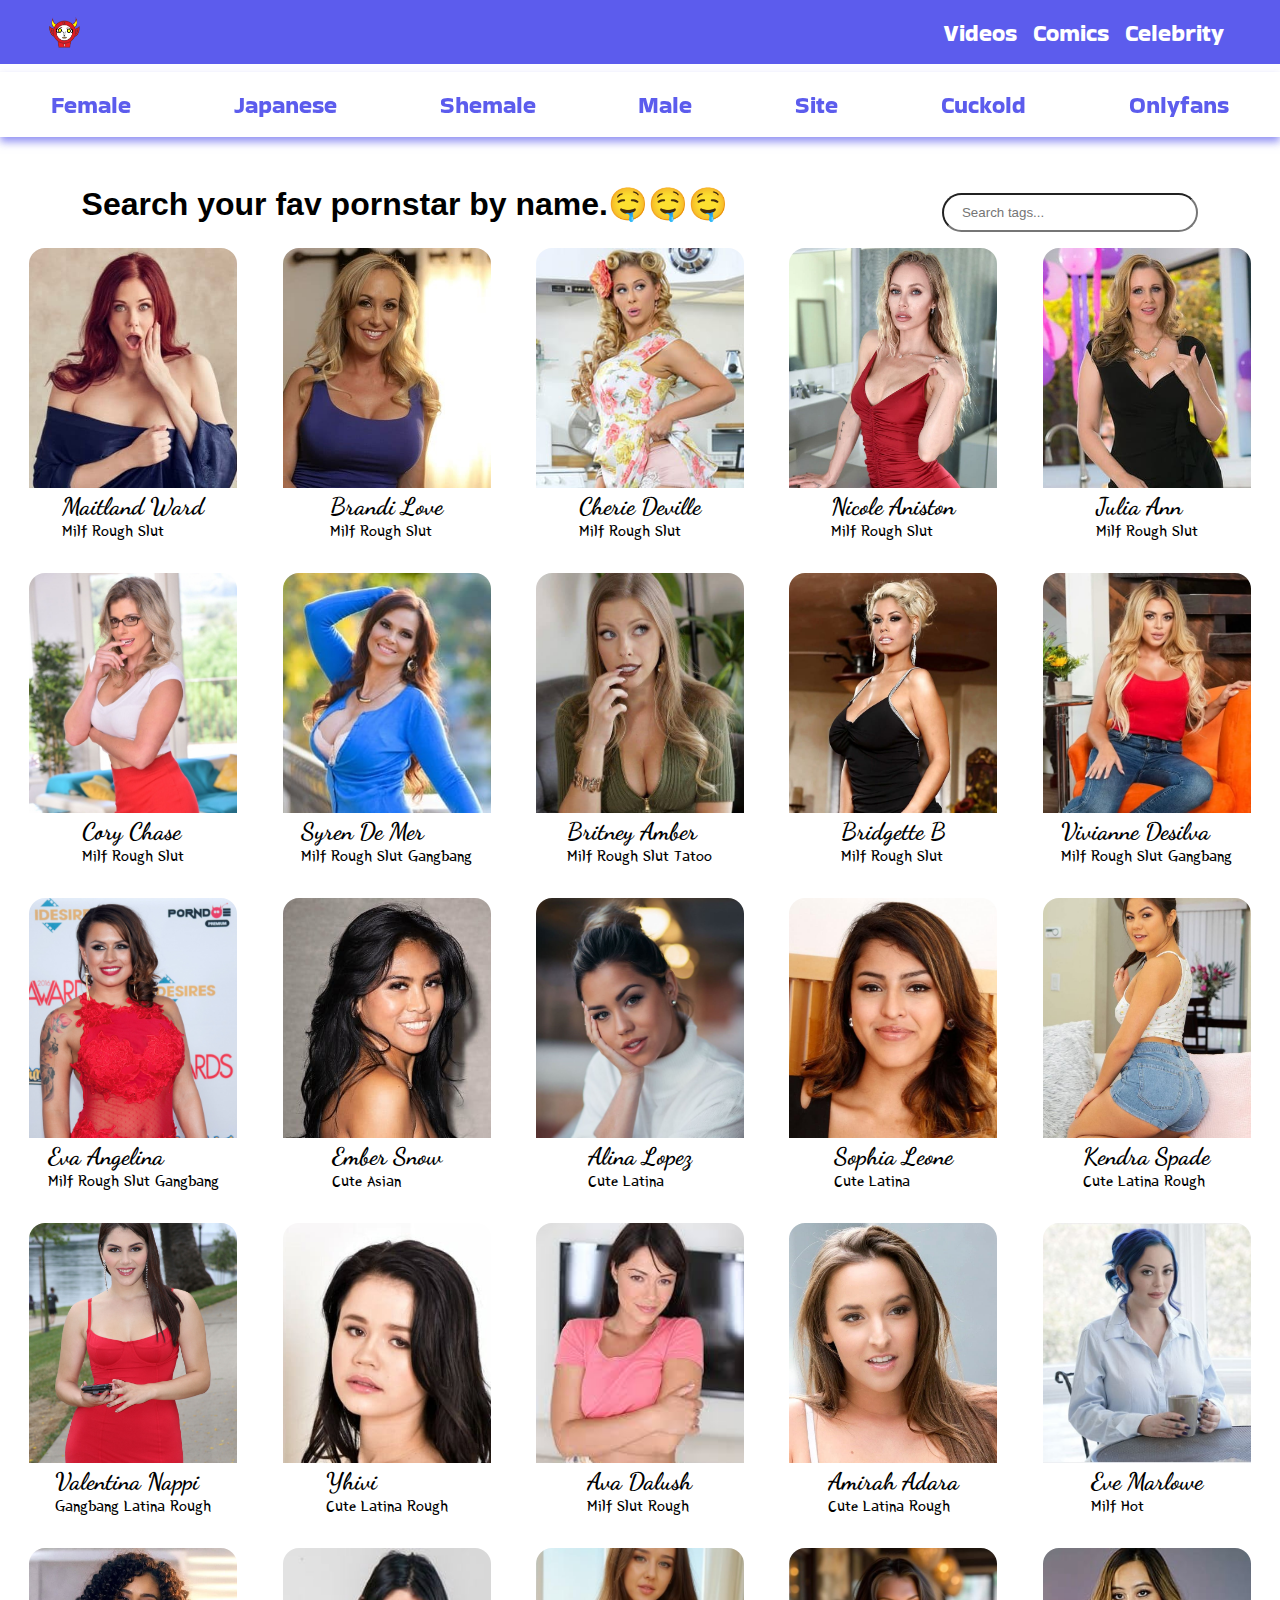
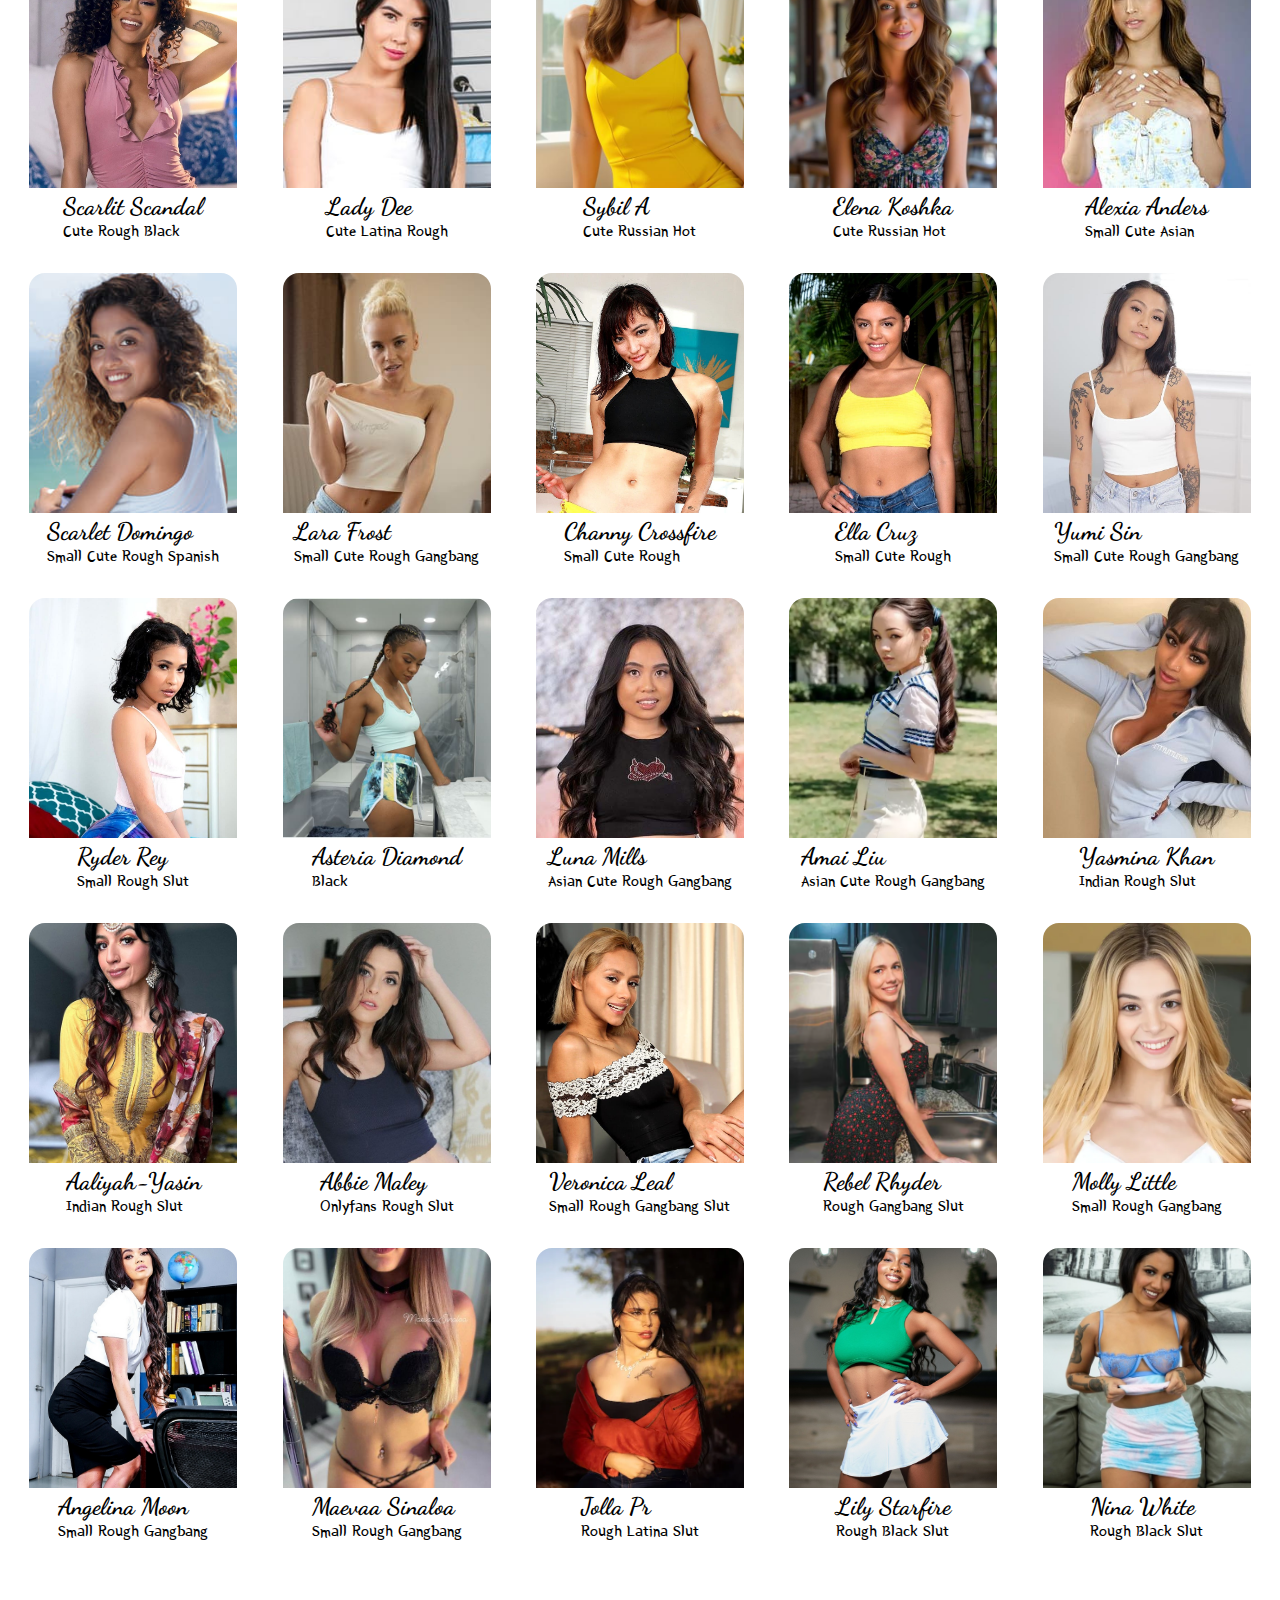
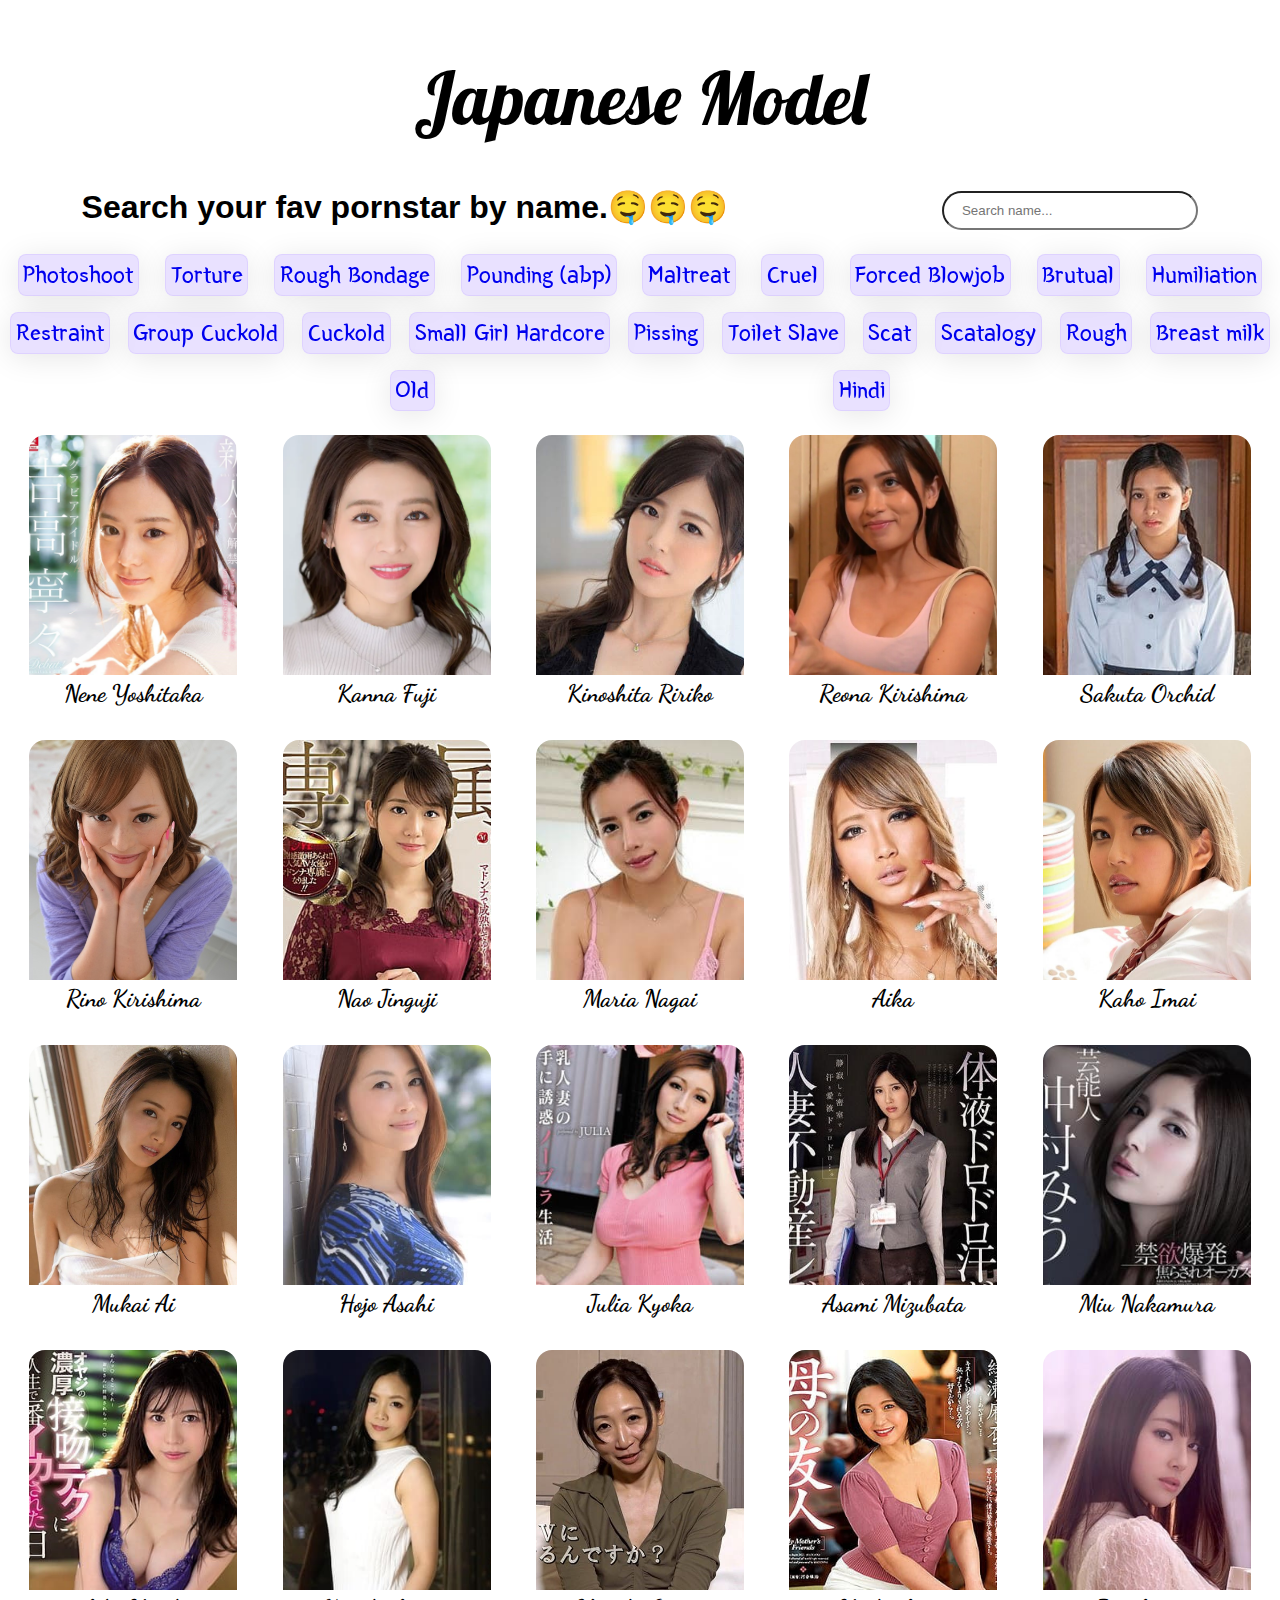
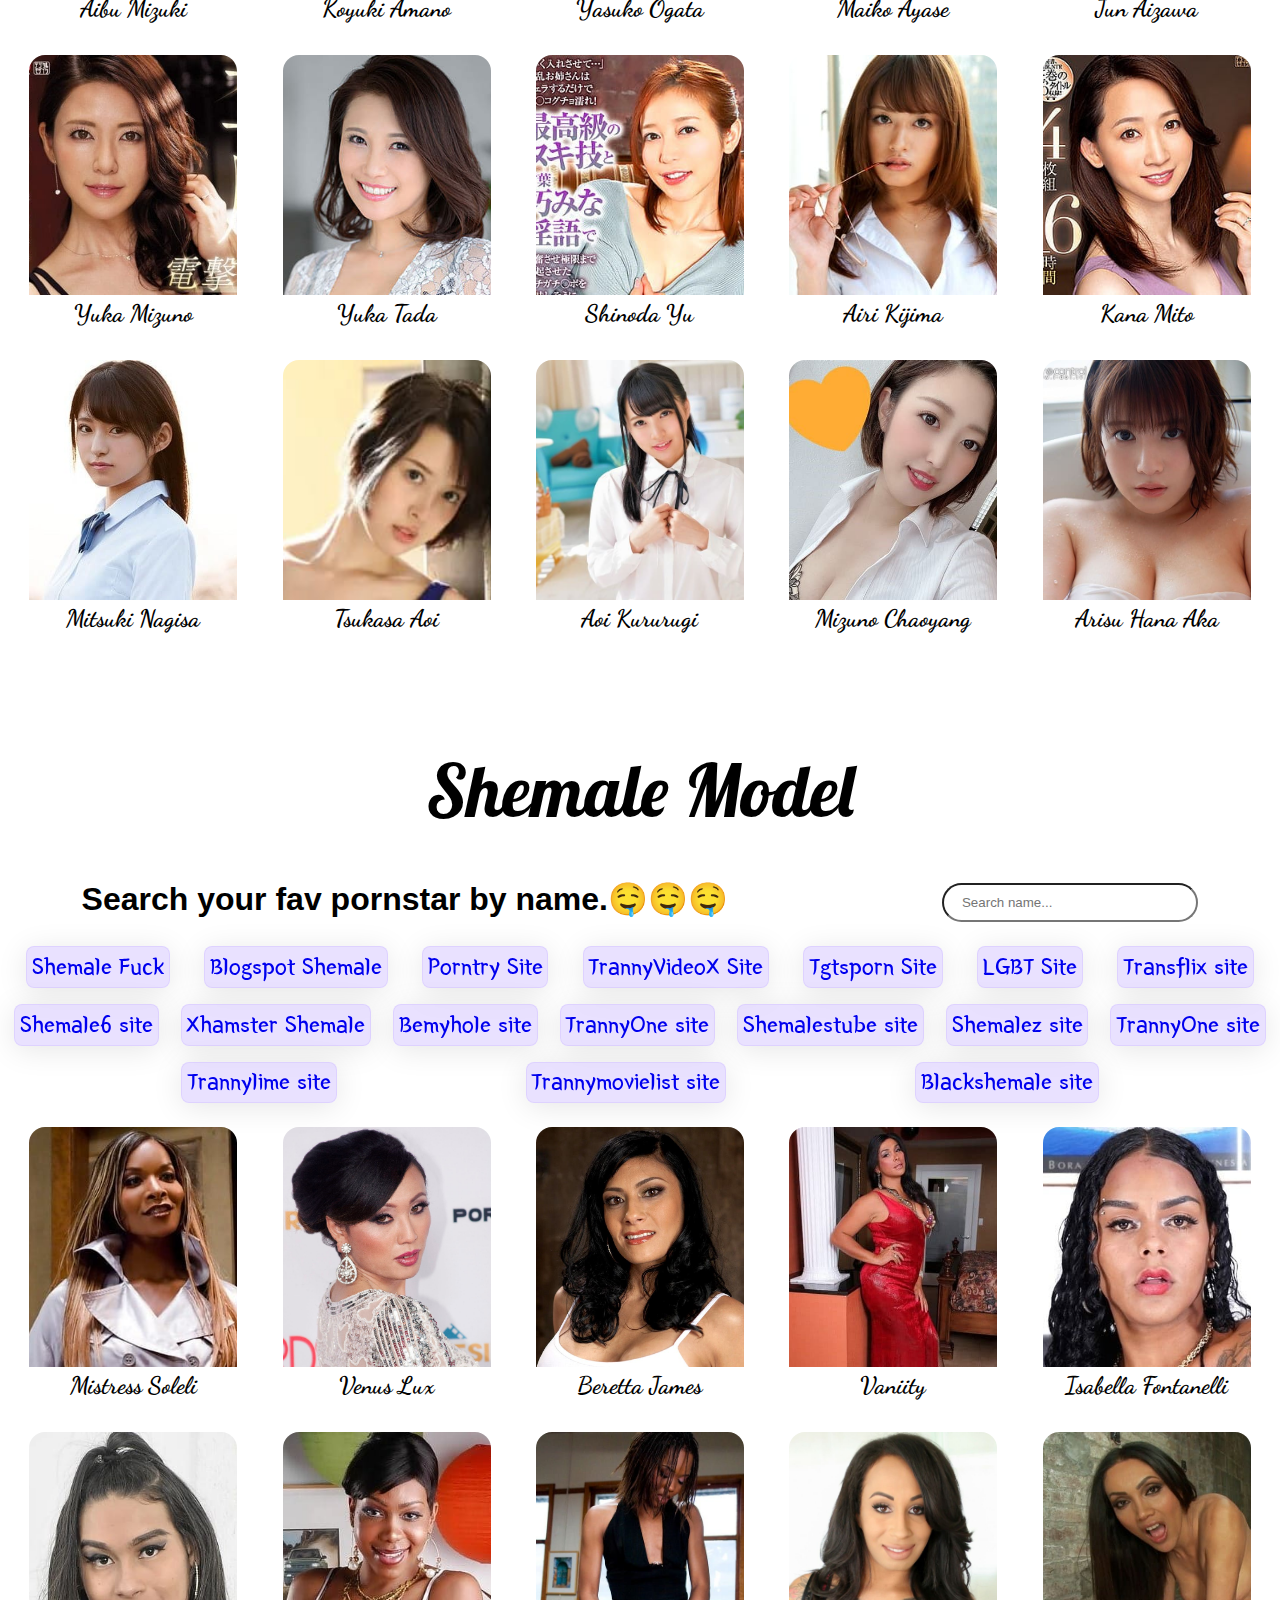
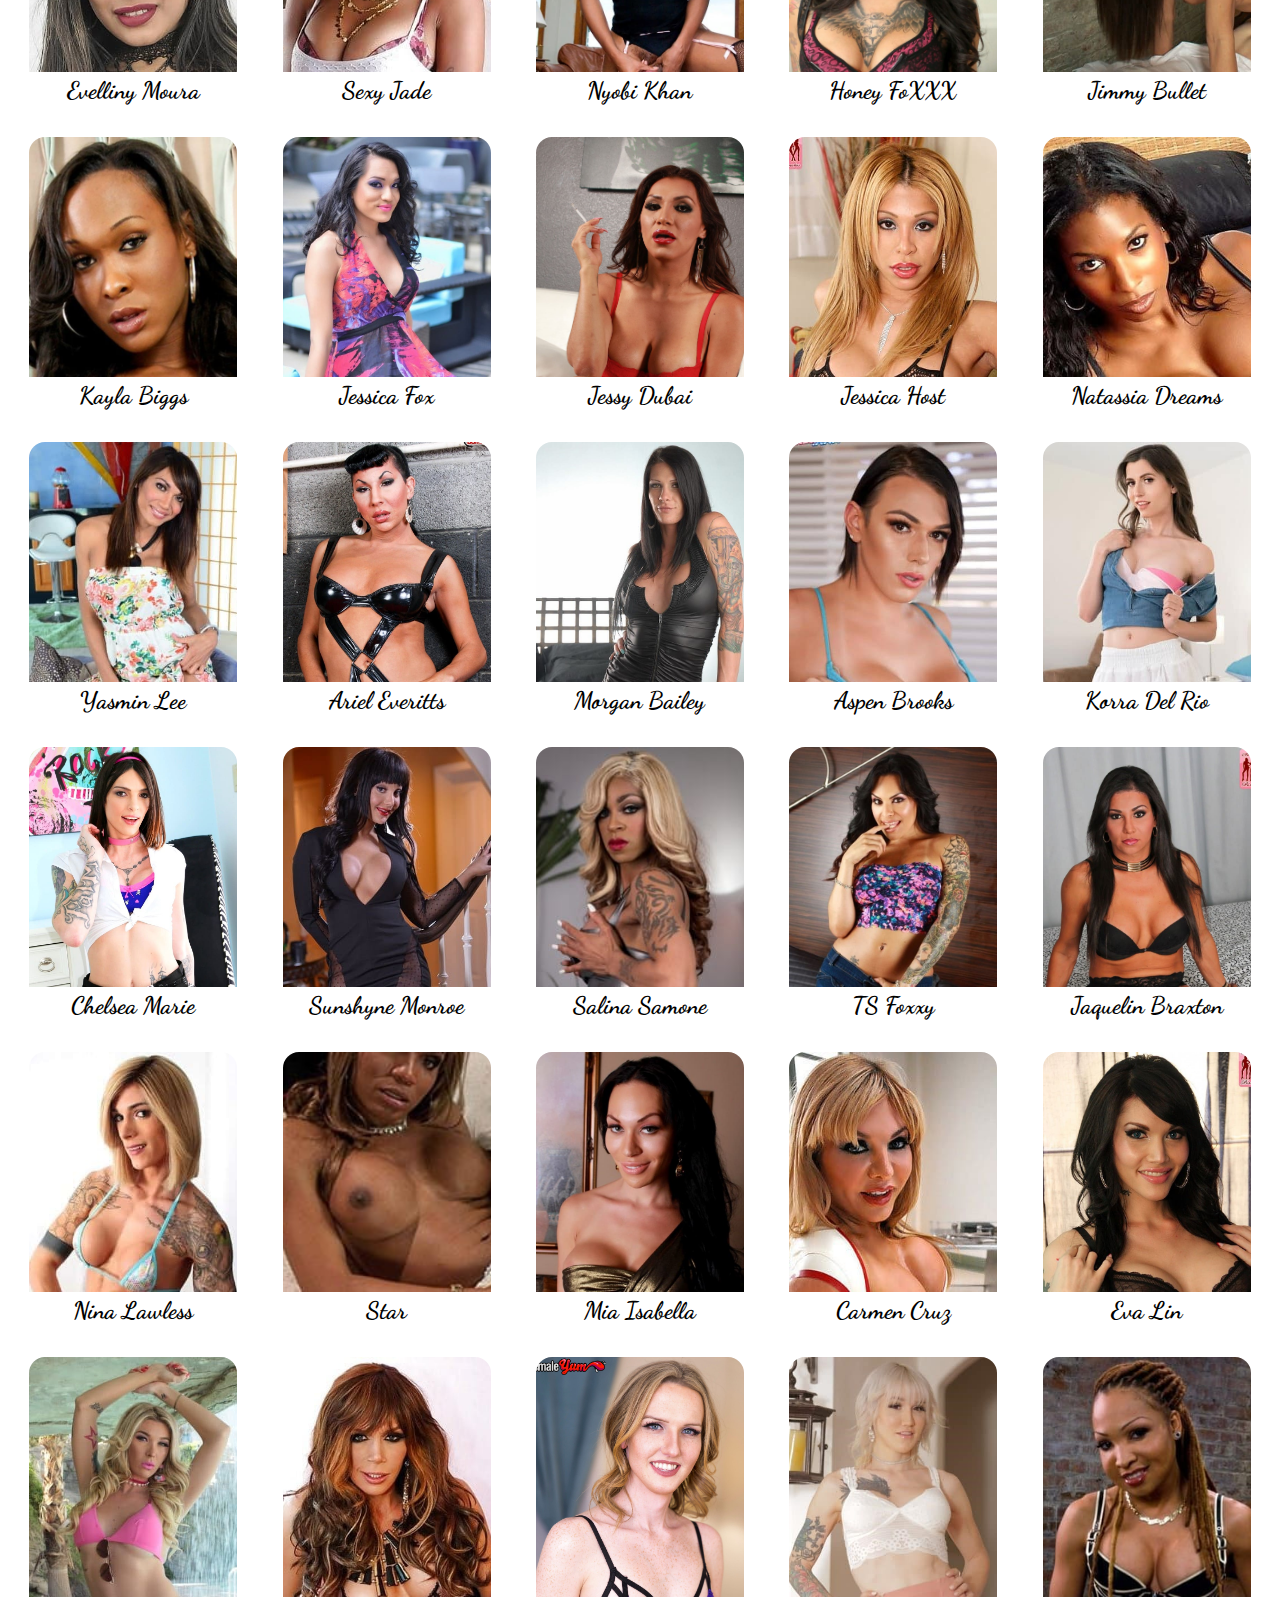
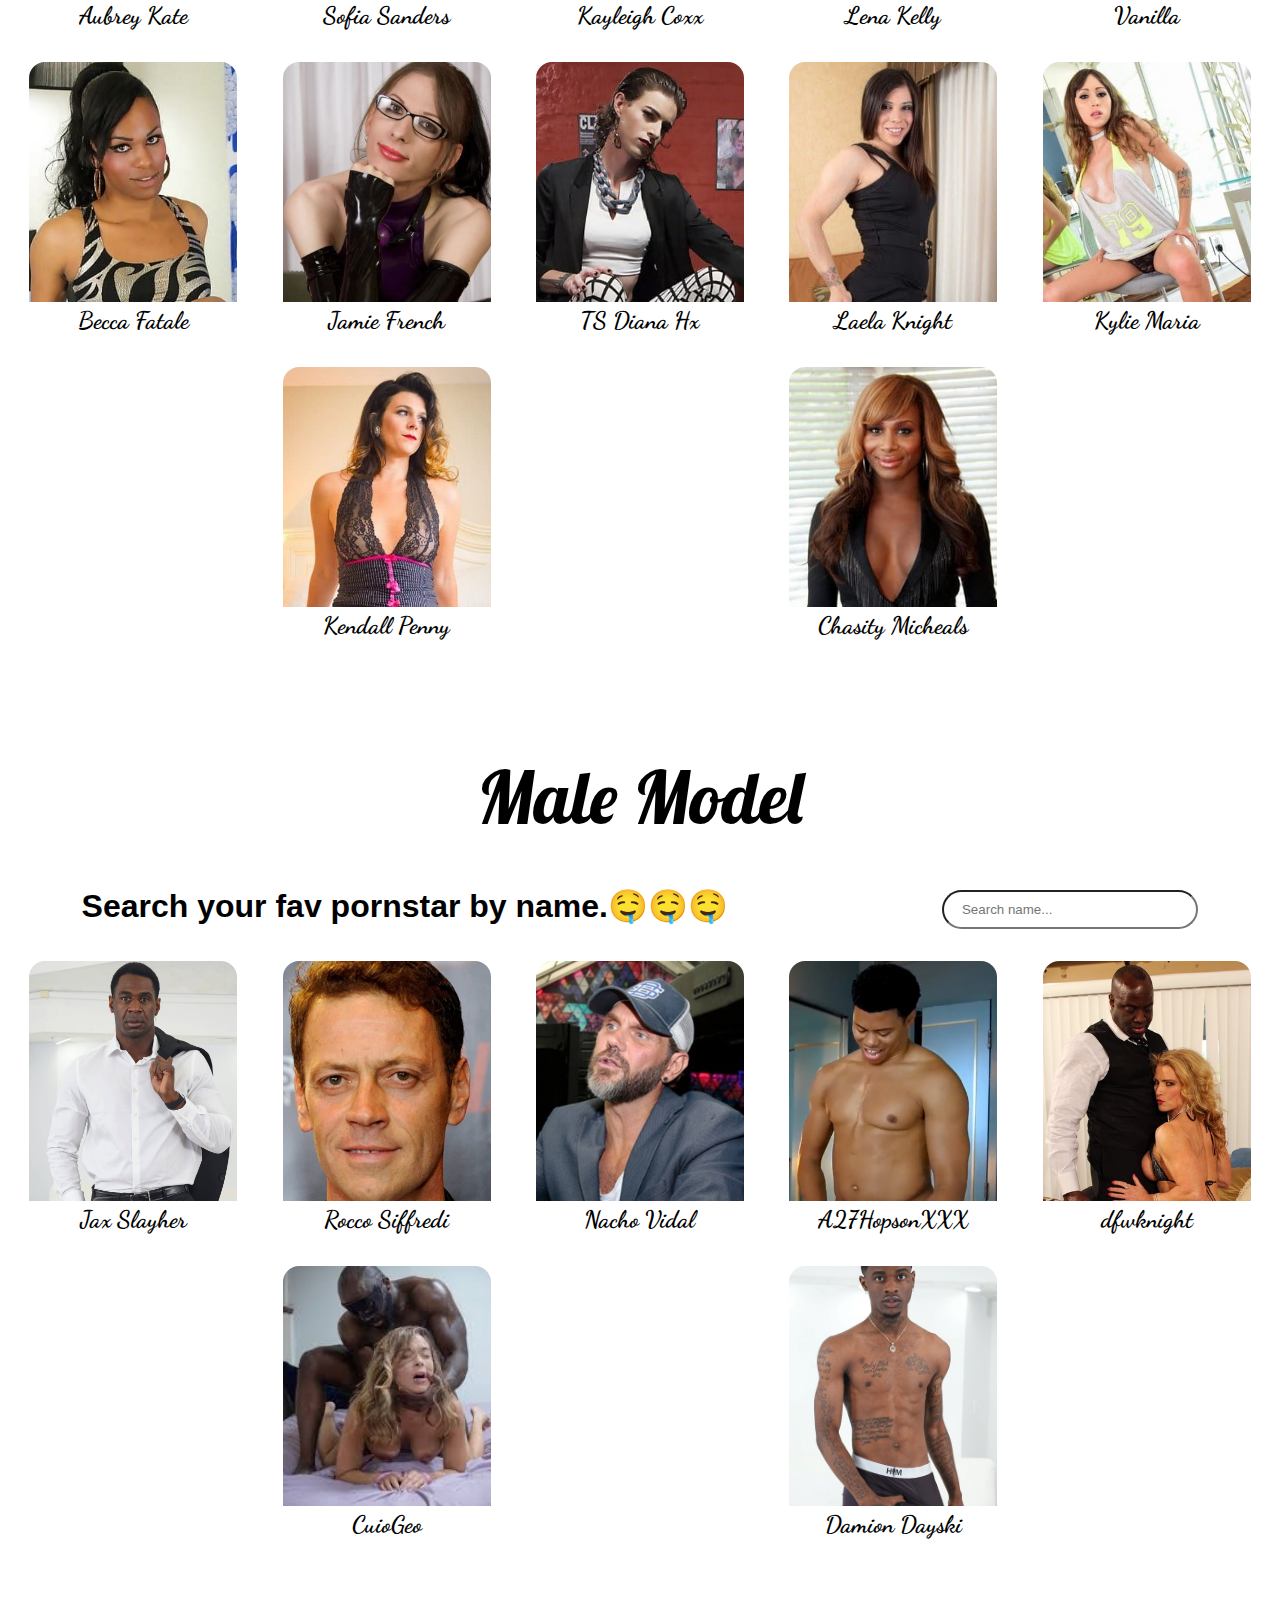
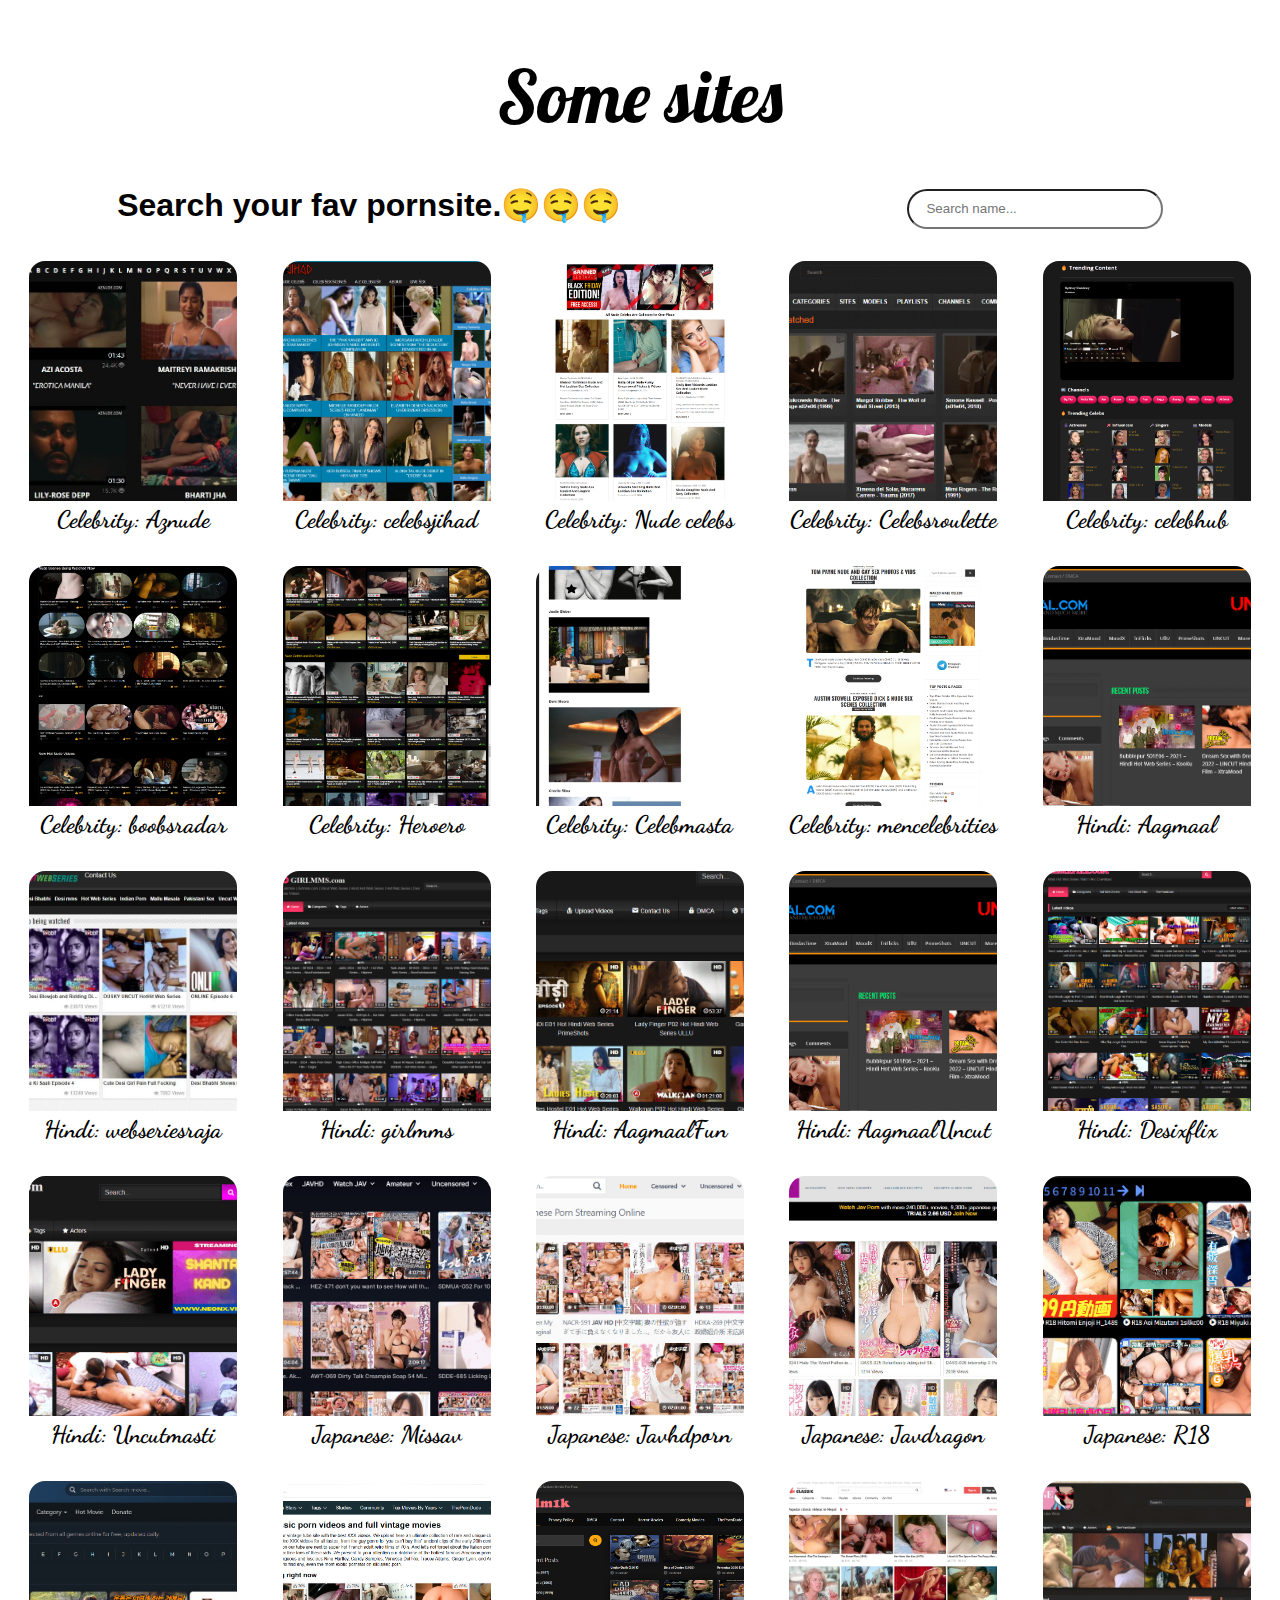
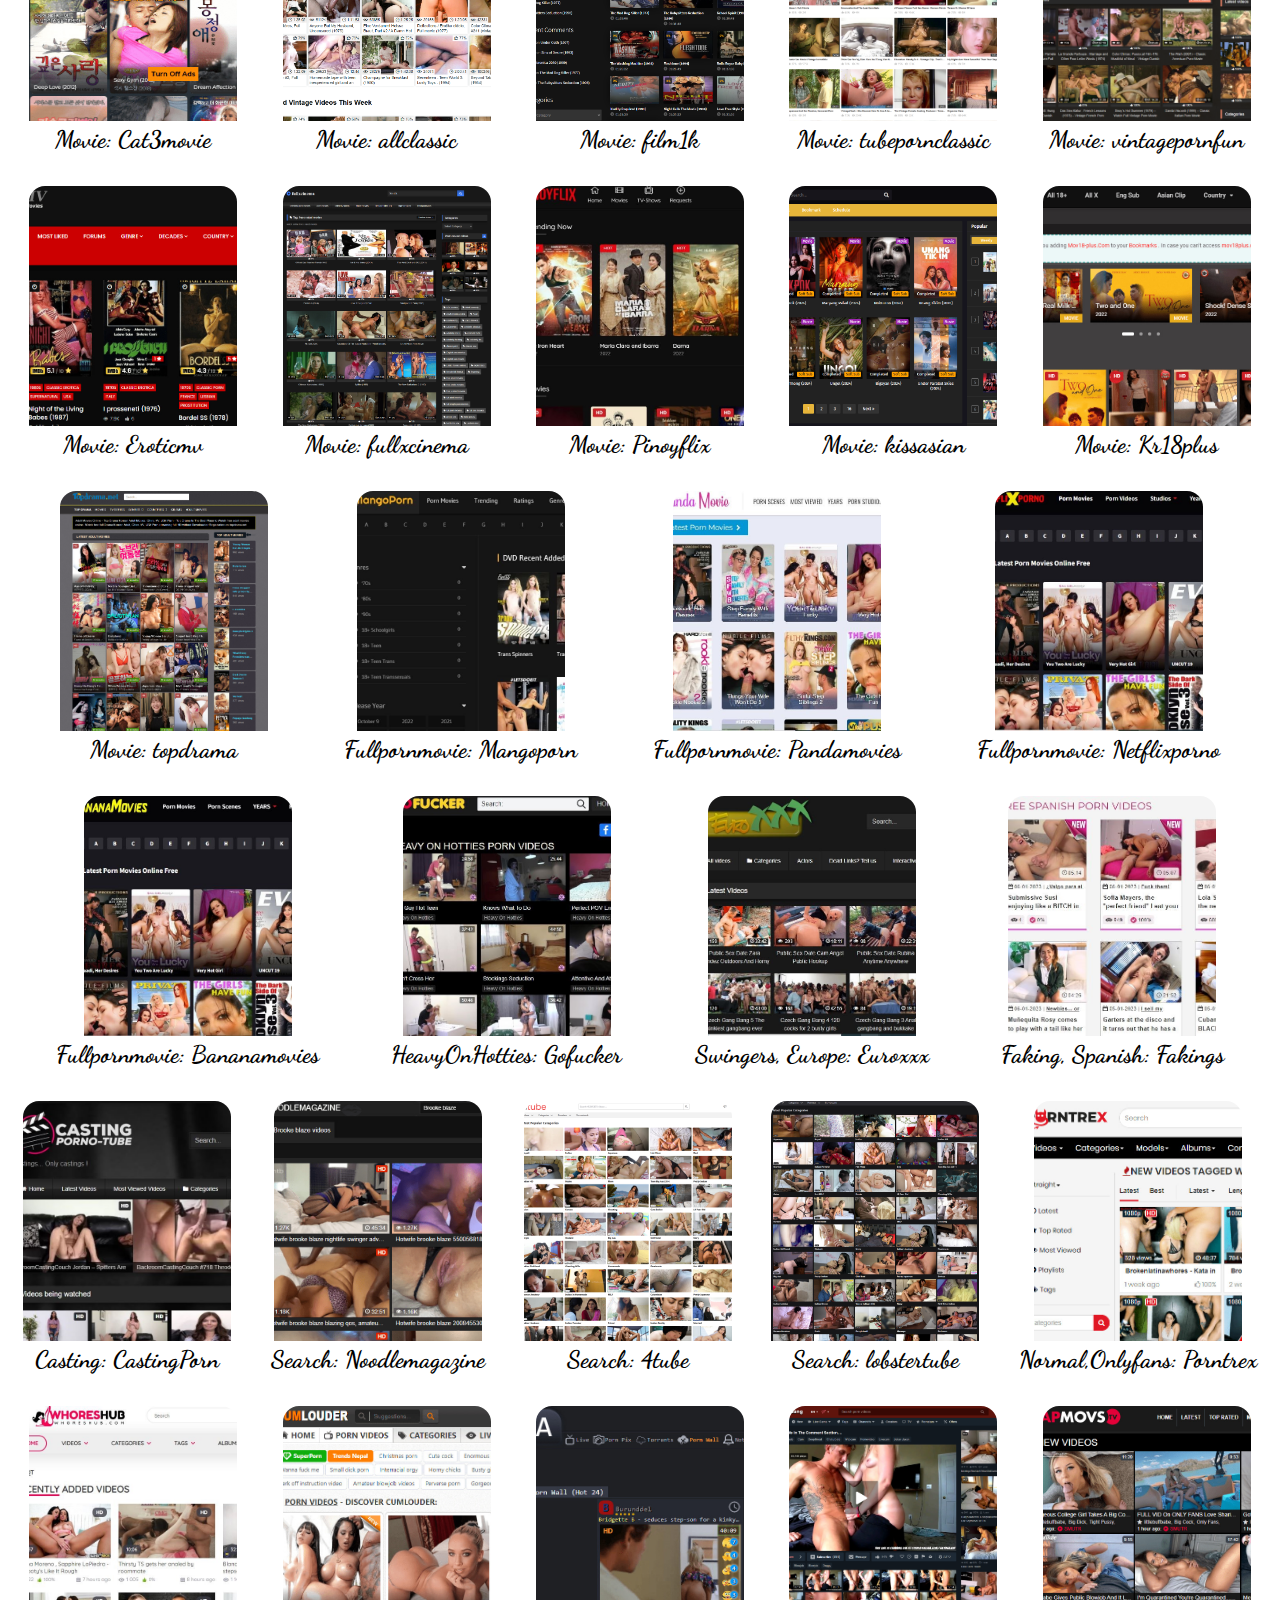
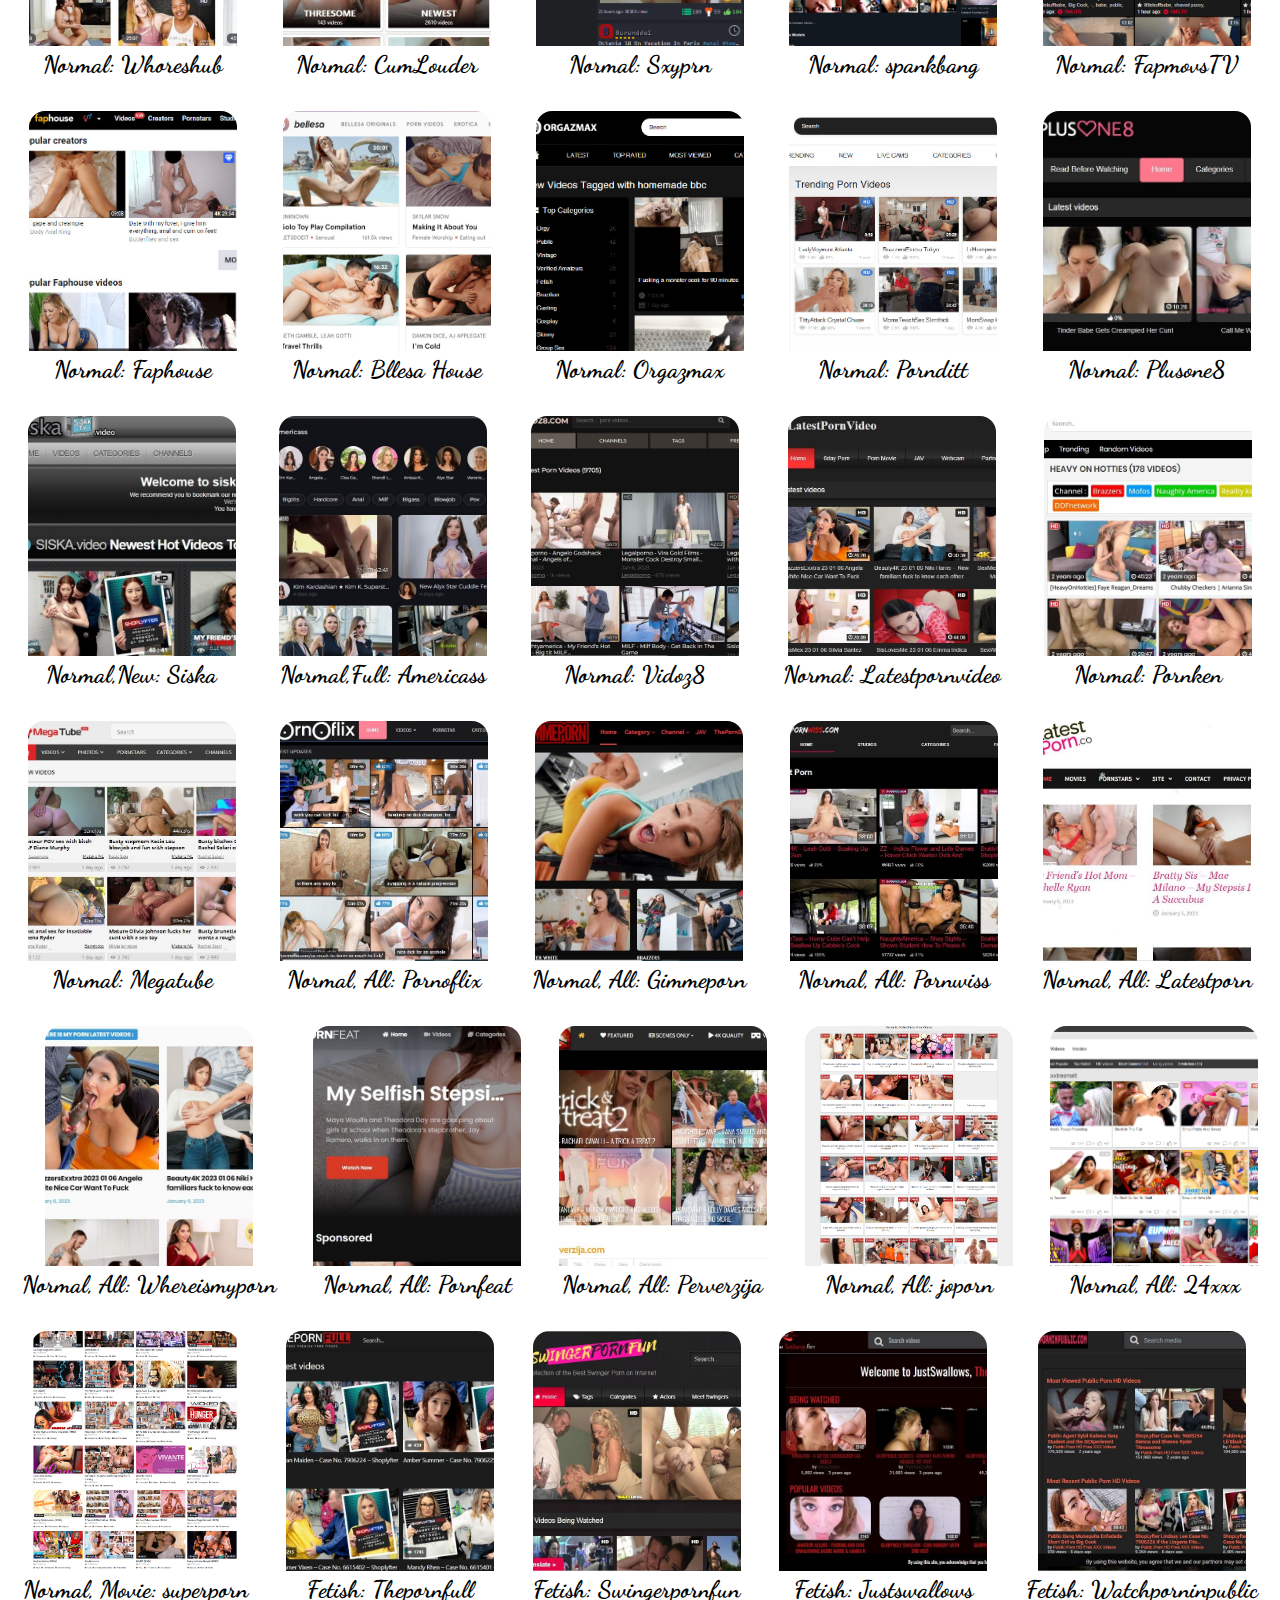
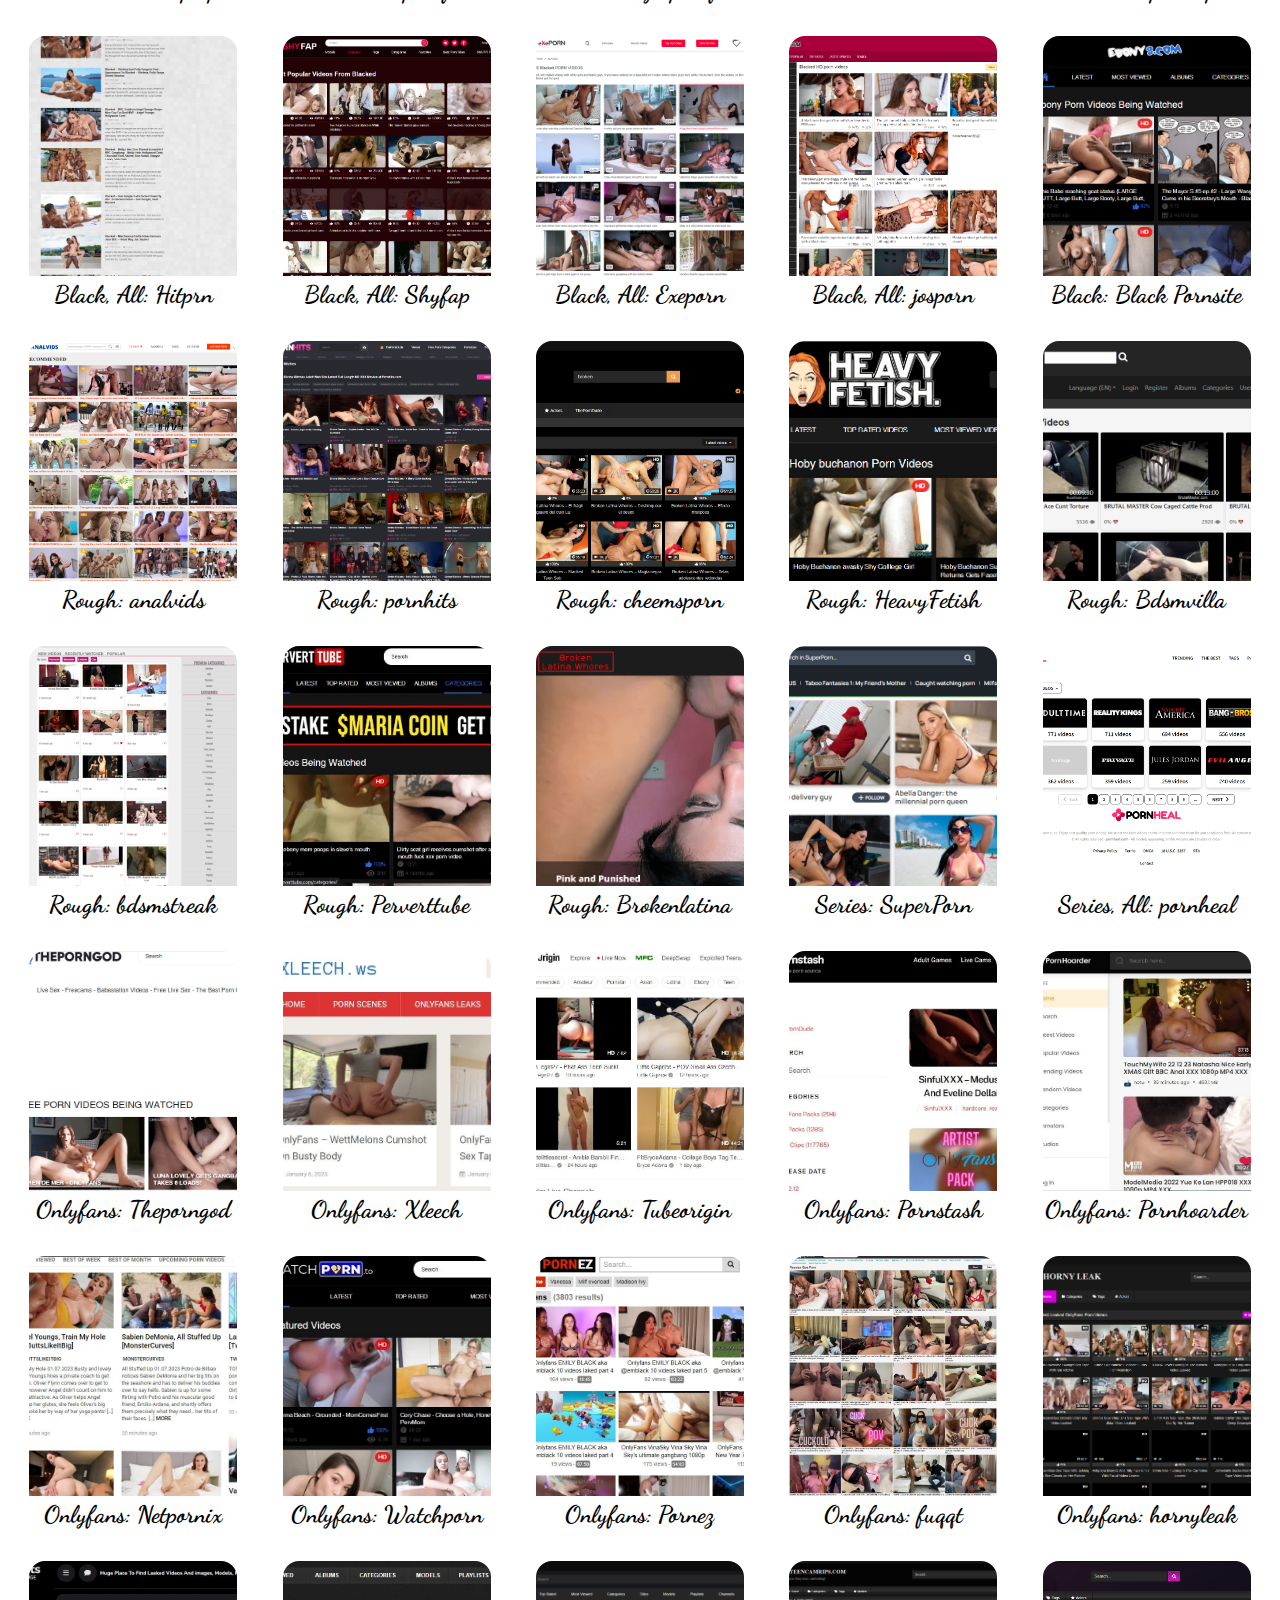
<file: index.html>
<!DOCTYPE html>
<html lang="en">

<head>
  <meta charset="UTF-8" />

  <meta name="description"
    content="Hello, if you are searching for pornstar than this site gives all in one solution for you. It's gives you best way to search. Learn more about me here." />
  <meta name="keywords"
    content="pornstar, pornstarsearch, searchpornstar, explorepornstar, pornstarexplorer, Searchpornstar,japanesepornstar,shemalepornstar,japaneseporn" />
  <meta name="author" content="Foster369" />
  <meta name="copyright" content="Copyright owned by Foster369" />
  <meta name="robots" content="index,follow" />

  <meta http-equiv="X-UA-Compatible" content="IE=edge" />
  <meta name="viewport" content="width=device-width, initial-scale=1.0" />
  <link rel="stylesheet" href="style.css" />
  <title>xwebsite</title>
  <link rel="shortcut icon" href="./logoPics/logo.ico" type="image/x-icon" />
</head>

<body>
  <nav id="pages">
    <ul>
      <a href="./index.html"><img src="./logoPics/logo.png" alt="logo" id="logo" /></a>
    </ul>
    <ul>
      <li><a href="./vidoes.html"> Videos </a></li>
      <li><a href="./comics.html"> Comics </a></li>
      <li><a href="./celebrity.html"> Celebrity </a></li>
    </ul>
  </nav>
  <section id="nav"></section>
  <nav id="navbar">
    <ul>
      <li><a href="#nav">Female</a></li>
      <li><a href="#japanese">Japanese</a></li>
      <li><a href="#shemale">Shemale</a></li>
      <li><a href="#male">Male</a></li>
      <li><a href="#pornsite">Site</a></li>
      <li><a href="#cuckold">Cuckold</a></li>
      <li><a href="#of">Onlyfans</a></li>
    </ul>
  </nav>

  <main id="normalNavbar">
    <h1>Search your fav pornstar by name.🤤🤤🤤</h1>
    <input id="searchbar" class="searchbar" onkeyup="search_pornstars()" type="text" name="search"
      placeholder="Search tags..." />
  </main>

  <main>

    <div class="container">
      <a href="https://sxyprn.com/Maitlan-ward.html" target="_blank">
        <img src="./photo/maitlandward.jpg" alt="MaitlanWard" />
      </a>
      <div class="containerContent">
        <p class="pornstarName">Maitland Ward</p>
        <p class="pornstarTags">Milf Rough Slut</p>
      </div>
    </div>

    <div class="container">
      <a href="https://sxyprn.com/Brandi-love.html" target="_blank">
        <img src="./photo/brandilove.jpg" alt="BrandiLove" />
      </a>
      <div class="containerContent">
        <p class="pornstarName">Brandi Love</p>
        <p class="pornstarTags">Milf Rough Slut</p>
      </div>
    </div>

    <div class="container">
      <a href="https://sxyprn.com/Cherie-Deville.html" target="_blank">
        <img src="./photo/cheriedeville.jpg" alt="CherieDeville" />
      </a>
      <div class="containerContent">
        <p class="pornstarName">Cherie Deville</p>
        <p class="pornstarTags">Milf Rough Slut</p>
      </div>
    </div>

    <div class="container">
      <a href="https://sxyprn.com/Nicole-Aniston.html" target="_blank">
        <img src="./photo/nicoleaniston.jpg" alt="NicoleAniston" />
      </a>
      <div class="containerContent">
        <p class="pornstarName">Nicole Aniston</p>
        <p class="pornstarTags">Milf Rough Slut</p>
      </div>
    </div>

    <div class="container">
      <a href="https://sxyprn.com/Julia-Ann.html" target="_blank">
        <img src="./photo/juliaann.jpg" alt="JuliaAnn" />
      </a>
      <div class="containerContent">
        <p class="pornstarName">Julia Ann</p>
        <p class="pornstarTags">Milf Rough Slut</p>
      </div>
    </div>

    <div class="container">
      <a href="https://sxyprn.com/Cory-Chase.html" target="_blank">
        <img src="./photo/corychase.jpg" alt="CoryChase" />
      </a>
      <div class="containerContent">
        <p class="pornstarName">Cory Chase</p>
        <p class="pornstarTags">Milf Rough Slut</p>
      </div>
    </div>

    <div class="container">
      <a href="https://sxyprn.com/Syren-De-Mer.html" target="_blank">
        <img src="./photo/syrendemer.jpg" alt="SyrenDeMer" />
      </a>
      <div class="containerContent">
        <p class="pornstarName">Syren De Mer</p>
        <p class="pornstarTags">Milf Rough Slut Gangbang</p>
      </div>
    </div>

    <div class="container">
      <a href="https://sxyprn.com/Britney-Amber.html" target="_blank">
        <img src="./photo/britneyamber.jpg" alt="BritneyAmber" />
      </a>
      <div class="containerContent">
        <p class="pornstarName">Britney Amber</p>
        <p class="pornstarTags">Milf Rough Slut Tatoo</p>
      </div>
    </div>

    <div class="container">
      <a href="https://sxyprn.com/Bridgette-B.html" target="_blank">
        <img src="./photo/bridgetteb.jpg" alt="BridgetteB" />
      </a>
      <div class="containerContent">
        <p class="pornstarName">Bridgette B</p>
        <p class="pornstarTags">Milf Rough Slut</p>
      </div>
    </div>

    <div class="container">
      <a href="https://sxyprn.com/Vivianne-Desilva.html" target="_blank">
        <img src="./photo/viviannedesilva.jpg" alt="VivianneDesilva" />
      </a>
      <div class="containerContent">
        <p class="pornstarName">Vivianne Desilva</p>
        <p class="pornstarTags">Milf Rough Slut Gangbang</p>
      </div>
    </div>

    <div class="container">
      <a href="https://sxyprn.com/Eva-Angelina.html" target="_blank">
        <img src="./photo/EvaAngelina.jpg" alt="EvaAngelina" />
      </a>
      <div class="containerContent">
        <p class="pornstarName">Eva Angelina</p>
        <p class="pornstarTags">Milf Rough Slut Gangbang</p>
      </div>
    </div>

    <div class="container">
      <a href="https://sxyprn.com/Ember-snow.html" target="_blank">
        <img src="./photo/embersnow.jpg" alt="EmberSnow" />
      </a>
      <div class="containerContent">
        <p class="pornstarName">Ember Snow</p>
        <p class="pornstarTags">Cute Asian</p>
      </div>
    </div>

    <div class="container">
      <a href="https://sxyprn.com/Alina-Lopez.html" target="_blank">
        <img src="./photo/alinalopez.jpg" alt="AlinaLopez" />
      </a>
      <div class="containerContent">
        <p class="pornstarName">Alina Lopez</p>
        <p class="pornstarTags">Cute Latina</p>
      </div>
    </div>

    <div class="container">
      <a href="https://sxyprn.com/Sophia-Leone.html" target="_blank">
        <img src="./photo/sophialeone.jpg" alt="SophiaLeone" />
      </a>
      <div class="containerContent">
        <p class="pornstarName">Sophia Leone</p>
        <p class="pornstarTags">Cute Latina</p>
      </div>
    </div>

    <div class="container">
      <a href="https://sxyprn.net/Kendra-Spade" target="_blank">
        <img src="./photo/Kendra Spade.jpg" alt="Kendra Spade" />
      </a>
      <div class="containerContent">
        <p class="pornstarName">Kendra Spade</p>
        <p class="pornstarTags">Cute Latina Rough</p>
      </div>
    </div>
    </div>

    <div class="container">
      <a href="https://sxyprn.net/Valentina-Nappi" target="_blank">
        <img src="./photo/Valentina Nappi.jpg" alt="Valentina Nappi" />
      </a>
      <div class="containerContent">
        <p class="pornstarName">Valentina Nappi</p>
        <p class="pornstarTags">Gangbang Latina Rough</p>
      </div>
    </div>

    <div class="container">
      <a href="https://sxyprn.com/Yhivi.html" target="_blank">
        <img src="./photo/yhivi.jpg" alt="Yhivi" />
      </a>
      <div class="containerContent">
        <p class="pornstarName">Yhivi</p>
        <p class="pornstarTags">Cute Latina Rough</p>
      </div>
    </div>
    </div>

    <div class="container">
      <a href="https://www.superporn.com/pornstar/ava-dalush" target="_blank">
        <img src="./photo/Ava Dalush.jfif" alt="Ava Dalush" />
      </a>
      <div class="containerContent">
        <p class="pornstarName">Ava Dalush</p>
        <p class="pornstarTags">Milf Slut Rough</p>
      </div>
    </div>

    <div class="container">
      <a href="https://sxyprn.com/Amirah-Adara.html" target="_blank">
        <img src="./photo/amirahadara.jpg" alt="AmirahAdara" />
      </a>
      <div class="containerContent">
        <p class="pornstarName">Amirah Adara</p>
        <p class="pornstarTags">Cute Latina Rough</p>
      </div>
    </div>

    <div class="container">
      <a href="https://sxyprn.com/Eve-Marlowe.html" target="_blank">
        <img src="./photo/evemarlowe.jpg" alt="EveMarlowe" />
      </a>
      <div class="containerContent">
        <p class="pornstarName">Eve Marlowe</p>
        <p class="pornstarTags">Milf Hot</p>
      </div>
    </div>

    <div class="container">
      <a href="https://sxyprn.com/scarlit-scandal.html" target="_blank">
        <img src="./photo/scarlitscandal.jpg" alt="scarlitScandal" />
      </a>
      <div class="containerContent">
        <p class="pornstarName">Scarlit Scandal</p>
        <p class="pornstarTags">Cute Rough Black</p>
      </div>
    </div>

    <div class="container">
      <a href="https://noodlemagazine.com/video/Lady%20Dee" target="_blank">
        <img src="./photo/ladydee.jpg" alt="LadyDee" />
      </a>
      <div class="containerContent">
        <p class="pornstarName">Lady Dee</p>
        <p class="pornstarTags">Cute Latina Rough</p>
      </div>
    </div>

    <div class="container">
      <a href="https://sxyprn.net/Sybil-A" target="_blank">
        <img src="./photo/Sybil A.jpeg" alt="Sybil A" />
      </a>
      <div class="containerContent">
        <p class="pornstarName">Sybil A</p>
        <p class="pornstarTags">Cute Russian Hot</p>
      </div>
    </div>
    </div>

    <div class="container">
      <a href="https://sxyprn.net/Elena-Koshka" target="_blank">
        <img src="./photo/Elena Koshka.jpeg" alt="Elena Koshka" />
      </a>
      <div class="containerContent">
        <p class="pornstarName">Elena Koshka</p>
        <p class="pornstarTags">Cute Russian Hot</p>
      </div>
    </div>

    <div class="container">
      <a href="https://sxyprn.com/Alexia-Anders.html" target="_blank">
        <img src="./photo/alexiaanders.jpg" alt="AlexiaAnders" />
      </a>
      <div class="containerContent">
        <p class="pornstarName">Alexia Anders</p>
        <p class="pornstarTags">Small Cute Asian</p>
      </div>
    </div>

    <div class="container">
      <a href="https://sxyprn.com/Scarlet-Domingo.html" target="_blank">
        <img src="./photo/scarletdomingo.jpg" alt="ScarletDomingo" />
      </a>
      <div class="containerContent">
        <p class="pornstarName">Scarlet Domingo</p>
        <p class="pornstarTags">Small Cute Rough Spanish</p>
      </div>
    </div>

    <div class="container">
      <a href="https://sxyprn.com/Lara-Frost.html" target="_blank">
        <img src="./photo/larafrost.jpg" alt="LaraFrost" />
      </a>
      <div class="containerContent">
        <p class="pornstarName">Lara Frost</p>
        <p class="pornstarTags">Small Cute Rough Gangbang</p>
      </div>
    </div>

    <div class="container">
      <a href="https://sxyprn.com/Channy-Crossfire.html" target="_blank">
        <img src="./photo/channycrossfire.jpg" alt="ChannyCrossfire" />
      </a>
      <div class="containerContent">
        <p class="pornstarName">Channy Crossfire</p>
        <p class="pornstarTags">Small Cute Rough</p>
      </div>
    </div>

    <div class="container">
      <a href="https://sxyprn.com/Ella-Cruz.html" target="_blank">
        <img src="./photo/ellacruz.jpg" alt="EllaCruz" />
      </a>
      <div class="containerContent">
        <p class="pornstarName">Ella Cruz</p>
        <p class="pornstarTags">Small Cute Rough</p>
      </div>
    </div>

    <div class="container">
      <a href="https://sxyprn.com/Yumi-Sin.html" target="_blank">
        <img src="./photo/yumisin.jpg" alt="Yumi Sin" />
      </a>
      <div class="containerContent">
        <p class="pornstarName">Yumi Sin</p>
        <p class="pornstarTags">Small Cute Rough Gangbang</p>
      </div>
    </div>

    <div class="container">
      <a href="https://sxyprn.com/Ryder-Rey.html" target="_blank">
        <img src="./photo/ryderrey.jpg" alt="Ryder Rey" />
      </a>
      <div class="containerContent">
        <p class="pornstarName">Ryder Rey</p>
        <p class="pornstarTags">Small Rough Slut</p>
      </div>
    </div>

    <div class="container">
      <a href="https://www.megatube.xxx/asteria-diamond.pornstar" target="_blank">
        <img src="./photo/asteriadiamond.jpg" alt="AsteriaDiamond" />
      </a>
      <div class="containerContent">
        <p class="pornstarName">Asteria Diamond</p>
        <p class="pornstarTags">Black</p>
      </div>
    </div>

    <div class="container">
      <a href="https://sxyprn.com/Luna-Mills.html" target="_blank">
        <img src="./photo/lunamills.jpg" alt="LunaMills" />
      </a>
      <div class="containerContent">
        <p class="pornstarName">Luna Mills</p>
        <p class="pornstarTags">Asian Cute Rough Gangbang</p>
      </div>
    </div>
    </div>

    <div class="container">
      <a href="https://sxyprn.com/Amai-Liu.html" target="_blank">
        <img src="./photo/Amai Liu.webp" alt="Amai Liu" />
      </a>
      <div class="containerContent">
        <p class="pornstarName">Amai Liu</p>
        <p class="pornstarTags">Asian Cute Rough Gangbang</p>
      </div>
    </div>

    <div class="container">
      <a href="https://sxyprn.com/Yasmina-Khan.html" target="_blank">
        <img src="./photo/YasminaKhan.jpg" alt="Yasmina Khan" />
      </a>
      <div class="containerContent">
        <p class="pornstarName">Yasmina Khan</p>
        <p class="pornstarTags">Indian Rough Slut</p>
      </div>
    </div>

    <div class="container">
      <a href="https://sxyprn.com/Aaliyah-Yasin.html" target="_blank">
        <img src="./photo/dianavega.jpg" alt="aaliyahy asin" />
      </a>
      <div class="containerContent">
        <p class="pornstarName">Aaliyah-Yasin</p>
        <p class="pornstarTags">Indian Rough Slut</p>
      </div>
    </div>

    <div class="container">
      <a href="https://www.megatube.xxx/abbie-maley.pornstar" target="_blank">
        <img src="./photo/AbbieMaley.jpg" alt="AbbieMaley" />
      </a>
      <div class="containerContent">
        <p class="pornstarName">Abbie Maley</p>
        <p class="pornstarTags">Onlyfans Rough Slut</p>
      </div>
    </div>

    <div class="container">
      <a href="https://sxyprn.com/Veronica-Leal.html" target="_blank">
        <img src="./photo/veronicaleal.jpg" alt="VeronicaLeal" />
      </a>
      <div class="containerContent">
        <p class="pornstarName">Veronica Leal</p>
        <p class="pornstarTags">Small Rough Gangbang Slut</p>
      </div>
    </div>
    </div>

    <div class="container">
      <a href="https://sxyprn.net/Rebel-Rhyder" target="_blank">
        <img src="./photo/RebelRhyder.avif" alt="Rebel Rhyder" />
      </a>
      <div class="containerContent">
        <p class="pornstarName">Rebel Rhyder</p>
        <p class="pornstarTags">Rough Gangbang Slut</p>
      </div>
    </div>
    </div>
    </div>

    <div class="container">
      <a href="https://sxyprn.net/Molly-Little" target="_blank">
        <img src="./photo/Molly Little.webp" alt="Molly Little" />
      </a>
      <div class="containerContent">
        <p class="pornstarName">Molly Little</p>
        <p class="pornstarTags">Small Rough Gangbang</p>
      </div>
    </div>
    </div>
    </div>

    <div class="container">
      <a href="https://sxyprn.com/Angelina-Moon.html?page=30" target="_blank">
        <img src="./photo/Angelina Moon.jpg" alt="Angelina Moon" />
      </a>
      <div class="containerContent">
        <p class="pornstarName">Angelina Moon</p>
        <p class="pornstarTags">Small Rough Gangbang</p>
      </div>
    </div>
    </div>
    </div>

    <div class="container">
      <a href="https://sxyprn.com/Maevaa-Sinaloa.html" target="_blank">
        <img src="./photo/Maevaa Sinaloa.jpg" alt="Maevaa Sinaloa" />
      </a>
      <div class="containerContent">
        <p class="pornstarName">Maevaa Sinaloa</p>
        <p class="pornstarTags">Small Rough Gangbang</p>
      </div>
    </div>
    </div>

    <div class="container">
      <a href="https://sxyprn.com/Jolla-Pr.html" target="_blank">
        <img src="./photo//Jolla Pr.webp" alt="Jolla Pr" />
      </a>
      <div class="containerContent">
        <p class="pornstarName">Jolla Pr</p>
        <p class="pornstarTags">Rough Latina Slut</p>
      </div>
    </div>
    </div>
    </div>

    <div class="container">
      <a href="https://sxyprn.net/Lily-Starfire" target="_blank">
        <img src="./photo/Lily Starfire.jpg" alt="Lily Starfire" />
      </a>
      <div class="containerContent">
        <p class="pornstarName">Lily Starfire</p>
        <p class="pornstarTags">Rough Black Slut</p>
      </div>
    </div>
    </div>

    <div class="container">
      <a href="https://sxyprn.com/Nina-White.html" target="_blank">
        <img src="./photo/Nina White.jpg" alt="Nina White" />
      </a>
      <div class="containerContent">
        <p class="pornstarName">Nina White</p>
        <p class="pornstarTags">Rough Black Slut</p>
      </div>
    </div>

  </main>
  <!-- ------------Japanese poornstar-------- -->
  <p class="center" id="japanese">Japanese Model</p>
  <main id="japanesenavbar">
    <h1>Search your fav pornstar by name.🤤🤤🤤</h1>
    <input id="japanesesearchbar" class="searchbar" onkeyup="search_japanesepornstars()" type="text" name="search"
      placeholder="Search name..." />
  </main>

  <main class="japaneseTags">
    <div class="japaneseTag">
      <a href="https://missav.ai/dm1/en/series/%E3%83%8C%E3%83%BC%E3%83%89%E3%83%A2%E3%83%87%E3%83%ABNTR"
        target="_blank">
        <p>Photoshoot</p>
      </a>
    </div>
    <div class="japaneseTag">
      <a href="https://missav.ai/dm17/en/genres/Torture" target="_blank">
        <p>Torture</p>
      </a>
    </div>
    <div class="japaneseTag">
      <a href="https://missav.ai/dm17/en/search/GTJ" target="_blank">
        <p>Rough Bondage</p>
      </a>
    </div>
    <div class="japaneseTag">
      <a href="https://missav.ai/dm17/en/search/abp" target="_blank">
        <p>Pounding (abp)</p>
      </a>
    </div>
    <div class="japaneseTag">
      <a href="https://missav.ai/dm17/en/genres/Maltreat" target="_blank">
        <p>Maltreat</p>
      </a>
    </div>
    <div class="japaneseTag">
      <a href="https://missav.ai/dm17/en/genres/Cruel" target="_blank">
        <p>Cruel</p>
      </a>
    </div>
    <div class="japaneseTag">
      <a href="https://missav.ai/dm17/en/genres/Forced%20Blowjob" target="_blank">
        <p>Forced Blowjob</p>
      </a>
    </div>
    <div class="japaneseTag">
      <a href="https://missav.ai/dm17/en/search/BRTM" target="_blank">
        <p>Brutual</p>
      </a>
    </div>
    <div class="japaneseTag">
      <a href="https://missav.ai/dm17/en/genres/Humiliation" target="_blank">
        <p>Humiliation</p>
      </a>
    </div>
    <div class="japaneseTag">
      <a href="https://missav.ai/dm17/en/genres/Restraint" target="_blank">
        <p>Restraint</p>
      </a>
    </div>
    <div class="japaneseTag">
      <a href="https://missav.ai/dm17/en/search/gvg" target="_blank">
        <p>Group Cuckold</p>
      </a>
    </div>
    <div class="japaneseTag">
      <a href="https://www2.javhdporn.net/search/cuckold/" target="_blank">
        <p>Cuckold</p>
      </a>
    </div>
    <div class="japaneseTag">
      <a href="https://missav.ai/dm17/en/makers/I.B.WORKS" target="_blank">
        <p>Small Girl Hardcore</p>
      </a>
    </div>
    <div class="japaneseTag">
      <a href="https://missav.ai/dm17/en/search/arbb" target="_blank">
        <p>Pissing</p>
      </a>
    </div>
    <div class="japaneseTag">
      <a href="https://missav.ai/dm17/en/search/mvg" target="_blank">
        <p>Toilet Slave</p>
      </a>
    </div>
    <div class="japaneseTag">
      <a href="https://missav.ai/dm17/en/search/opud" target="_blank">
        <p>Scat</p>
      </a>
    </div>
    <div class="japaneseTag">
      <a href="https://www2.javhdporn.net/tag/scatology/" target="_blank">
        <p>Scatalogy</p>
      </a>
    </div>
    <div class="japaneseTag">
      <a href="https://missav.ai/dm17/en/search/ddt" target="_blank">
        <p>Rough</p>
      </a>
    </div>
    <div class="japaneseTag">
      <a href="https://www2.javhdporn.net/tag/breast-milk/" target="_blank">
        <p>Breast milk</p>
      </a>
    </div>
    <div class="japaneseTag">
      <a href="https://missav.ai/dm17/en/search/htms" target="_blank">
        <p>Old</p>
      </a>
    </div>
    <div class="japaneseTag">
      <a href="https://myjavengsubtitle.blogspot.com/?zx=262407a6415c2021" target="_blank">
        <p>Hindi</p>
      </a>
    </div>
  </main>

  <main>
    <div class="container">
      <a href="https://missav.ai/dm17/en/actresses/Nene%20Yoshitaka?page=1" target="_blank">
        <img src="./japanesePics/neneyoshitaka.jpg" alt="NeneYoshitaka" />
      </a>
      <div class="containerContent">
        <p class="japanesepornstarName">Nene Yoshitaka</p>
      </div>
    </div>

    <div class="container">
      <a href="https://missav.ai/dm18/en/actresses/Kanna%20Fuji" target="_blank">
        <img src="./japanesePics/Kanna Fuji.webp" alt="Kanna Fuji" />
      </a>
      <div class="containerContent">
        <p class="japanesepornstarName">Kanna Fuji</p>
      </div>
    </div>

    <div class="container">
      <a href="https://missav.ai/dm17/en/actresses/Kinoshita%20Ririko" target="_blank">
        <img src="./japanesePics/ririkokinoshita.jpg" alt="KinoshitaRiriko" />
      </a>
      <div class="containerContent">
        <p class="japanesepornstarName">Kinoshita Ririko</p>
      </div>
    </div>

    <div class="container">
      <a href="https://missav.ai/dm18/en/actresses/Kirishima%20Reona" target="_blank">
        <img src="./japanesePics/Reona Kirishima.jpg" alt="Reona Kirishima" />
      </a>
      <div class="containerContent">
        <p class="japanesepornstarName">Reona Kirishima</p>
      </div>
    </div>
    </div>
    </div>

    <div class="container">
      <a href="https://missav.ai/dm17/en/actresses/Sakuta%20Orchid" target="_blank">
        <img src="./japanesePics/sakutaorchid.jpg" alt="SakutaOrchid" />
      </a>
      <div class="containerContent">
        <p class="japanesepornstarName">Sakuta Orchid</p>
      </div>
    </div>
    </div>

    <div class="container">
      <a href="https://missav.ai/dm28/en/actresses/Rino%20Kirishima" target="_blank">
        <img src="./japanesePics/Rino Kirishima.jpg" alt="Rino Kirishima" />
      </a>
      <div class="containerContent">
        <p class="japanesepornstarName">Rino Kirishima</p>
      </div>
    </div>

    <div class="container">
      <a href="https://missav.ai/dm17/en/actresses/Nao%20Jinguji" target="_blank">
        <img src="./japanesePics/naojinguji.jpg" alt="NaoJinguji" />
      </a>
      <div class="containerContent">
        <p class="japanesepornstarName">Nao Jinguji</p>
      </div>
    </div>

    <div class="container">
      <a href="https://missav.ai/dm17/en/actresses/Maria%20Nagai" target="_blank">
        <img src="./japanesePics/marianagai.jpg" alt="MariaNagai" />
      </a>
      <div class="containerContent">
        <p class="japanesepornstarName">Maria Nagai</p>
      </div>
    </div>

    <div class="container">
      <a href="https://missav.ai/dm17/en/actresses/Aika" target="_blank">
        <img src="./japanesePics/aika.jpg" alt="Aika" />
      </a>
      <div class="containerContent">
        <p class="japanesepornstarName">Aika</p>
      </div>
    </div>

    <div class="container">
      <a href="https://missav.ai/dm17/en/actresses/Kaho%20Imai" target="_blank">
        <img src="./japanesePics/kahoimai.jpg" alt="KahoImai" />
      </a>
      <div class="containerContent">
        <p class="japanesepornstarName">Kaho Imai</p>
      </div>
    </div>

    <div class="container">
      <a href="https://missav.ai/dm17/en/actresses/Mukai%20Ai" target="_blank">
        <img src="./japanesePics/mukaiai.jpg" alt="MukaiAi" />
      </a>
      <div class="containerContent">
        <p class="japanesepornstarName">Mukai Ai</p>
      </div>
    </div>

    <div class="container">
      <a href="https://missav.ai/dm91/en/actresses/%E5%8C%97%E6%9D%A1%E9%BA%BB%E5%A6%83" target="_blank">
        <img src="./japanesePics/Hojo Asahi.jpg" alt="Hojo Asahi" />
      </a>
      <div class="containerContent">
        <p class="japanesepornstarName">Hojo Asahi</p>
      </div>
    </div>

    <div class="container">
      <a href="https://missav.ai/dm17/en/actresses/Julia?page=5" target="_blank">
        <img src="./japanesePics/juliakyoka.jpg" alt="JuliaKyoka" />
      </a>
      <div class="containerContent">
        <p class="japanesepornstarName">Julia Kyoka</p>
      </div>
    </div>

    <div class="container">
      <a href="https://missav.ai/dm17/en/actresses/Asami%20Mizubata" target="_blank">
        <img src="./japanesePics/asamimizubata.jpg" alt="AsamiMizubata" />
      </a>
      <div class="containerContent">
        <p class="japanesepornstarName">Asami Mizubata</p>
      </div>
    </div>

    <div class="container">
      <a href="https://missav.ai/dm17/en/mide-936" target="_blank">
        <img src="./japanesePics/miunakamura.jpg" alt="MiuNakamura" />
      </a>
      <div class="containerContent">
        <p class="japanesepornstarName">Miu Nakamura</p>
      </div>
    </div>

    <div class="container">
      <a href="https://missav.ai/dm17/en/mide-934" target="_blank">
        <img src="./japanesePics/aibumizuki.jpg" alt="AibuMizuki" />
      </a>
      <div class="containerContent">
        <p class="japanesepornstarName">Aibu Mizuki</p>
      </div>
    </div>

    <div class="container">
      <a href="https://missav.ai/dm17/en/actresses/Koyuki%20Amano" target="_blank">
        <img src="./japanesePics/koyukiamano.jpg" alt="KoyukiAmano" />
      </a>
      <div class="containerContent">
        <p class="japanesepornstarName">Koyuki Amano</p>
      </div>
    </div>

    <div class="container">
      <a href="https://missav.ai/dm17/en/actresses/Yasuko%20Ogata" target="_blank">
        <img src="./japanesePics/yasukoogata.jpg" alt="YasukoOgata" />
      </a>
      <div class="containerContent">
        <p class="japanesepornstarName">Yasuko Ogata</p>
      </div>
    </div>

    <div class="container">
      <a href="https://missav.ai/dm17/en/actresses/Maiko%20Ayase" target="_blank">
        <img src="./japanesePics/mikoayase.jpg" alt="MaikoAyase" />
      </a>
      <div class="containerContent">
        <p class="japanesepornstarName">Maiko Ayase</p>
      </div>
    </div>

    <div class="container">
      <a href="https://missav.ai/dm17/en/actresses/Jun%20Aizawa" target="_blank">
        <img src="./japanesePics/junaizawa.jpg" alt="JunAizawa" />
      </a>
      <div class="containerContent">
        <p class="japanesepornstarName">Jun Aizawa</p>
      </div>
    </div>

    <div class="container">
      <a href="https://missav.ai/dm17/en/actresses/Yuka%20Mizuno" target="_blank">
        <img src="./japanesePics/yukamizuno.jpg" alt="YukaMizuno" />
      </a>
      <div class="containerContent">
        <p class="japanesepornstarName">Yuka Mizuno</p>
      </div>
    </div>

    <div class="container">
      <a href="https://missav.ai/dm17/en/actresses/Yuka%20Tada" target="_blank">
        <img src="./japanesePics/yukatada.jpg" alt="YukaTada" />
      </a>
      <div class="containerContent">
        <p class="japanesepornstarName">Yuka Tada</p>
      </div>
    </div>

    <div class="container">
      <a href="https://missav.ai/dm17/en/actresses/Shinoda%20Yu" target="_blank">
        <img src="./japanesePics/shinodayu.jpg" alt="ShinodaYu" />
      </a>
      <div class="containerContent">
        <p class="japanesepornstarName">Shinoda Yu</p>
      </div>
    </div>

    <div class="container">
      <a href="https://missav.ai/dm17/en/actresses/Airi%20Kijima" target="_blank">
        <img src="./japanesePics/airikijima.jpg" alt="Airi Kijima" />
      </a>
      <div class="containerContent">
        <p class="japanesepornstarName">Airi Kijima</p>
      </div>
    </div>

    <div class="container">
      <a href="https://missav.ai/dm17/en/actresses/Kana%20Mito" target="_blank">
        <img src="./japanesePics/kanamito.jpg" alt="KanaMito" />
      </a>
      <div class="containerContent">
        <p class="japanesepornstarName">Kana Mito</p>
      </div>
    </div>

    <div class="container">
      <a href="https://missav.ai/dm17/en/actresses/Mitsuki%20Nagisa" target="_blank">
        <img src="./japanesePics/mitsukinagisa.jpg" alt="MitsukiNagisa" />
      </a>
      <div class="containerContent">
        <p class="japanesepornstarName">Mitsuki Nagisa</p>
      </div>
    </div>

    <div class="container">
      <a href="https://missav.ai/dm17/en/actresses/Tsukasa%20Aoi" target="_blank">
        <img src="./japanesePics/tsukasaaoi.jpg" alt="TsukasaAoi" />
      </a>
      <div class="containerContent">
        <p class="japanesepornstarName">Tsukasa Aoi</p>
      </div>
    </div>

    <div class="container">
      <a href="https://missav.ai/dm17/en/actresses/Aoi%20Kururugi" target="_blank">
        <img src="./japanesePics/aoikururugi.jpg" alt="AoiKururugi" />
      </a>
      <div class="containerContent">
        <p class="japanesepornstarName">Aoi Kururugi</p>
      </div>
    </div>

    <div class="container">
      <a href="https://missav.ai/dm17/en/actresses/Mizuno%20Chaoyang" target="_blank">
        <img src="./japanesePics/mizunochaoyang.jpg" alt="MizunoChaoyang" />
      </a>
      <div class="containerContent">
        <p class="japanesepornstarName">Mizuno Chaoyang</p>
      </div>
    </div>

    <div class="container">
      <a href="https://missav.ai/dm17/en/actresses/Arisu%20Hana%20Aka" target="_blank">
        <img src="./japanesePics/arisuhanaaa.jpg" alt="ArisuHanaAka" />
      </a>
      <div class="containerContent">
        <p class="japanesepornstarName">Arisu Hana Aka</p>
      </div>
    </div>

  </main>
  <!-- ------------Shemale poornstar-------- -->
  <p class="center" id="shemale">Shemale Model</p>
  <main id="shemalenavbar">
    <h1>Search your fav pornstar by name.🤤🤤🤤</h1>
    <input id="shemalesearchbar" class="searchbar" onkeyup="search_shemalepornstars()" type="text" name="search"
      placeholder="Search name..." />
  </main>

  <main class="shemaleTags">
    <div class="shemaleTag">
      <a href="https://hitbdsm.com/category/ts-seduction/">
        <p>Shemale Fuck</p>
      </a>
    </div>
    <div class="shemaleTag">
      <a href="https://fuckshemale.blogspot.com/?zx=b0002eed4d3a8a33" target="_blank">
        <p>Blogspot Shemale</p>
      </a>
    </div>
    <div class="shemaleTag">
      <a href="https://www.porntry.com/categories/ts-seduction/" target="_blank">
        <p>Porntry Site</p>
      </a>
    </div>
    <div class="shemaleTag">
      <a href="https://theporndude.com/7851/trannyvideosx" target="_blank">
        <p>TrannyVideoX Site</p>
      </a>
    </div>
    <div class="shemaleTag">
      <a href="https://tgtsporn.com/" target="_blank">
        <p>Tgtsporn Site</p>
      </a>
    </div>
    <div class="shemaleTag">
      <a href="https://trannyvideosxxx.com/" target="_blank">
        <p>LGBT Site</p>
      </a>
    </div>
    <div class="shemaleTag">
      <a href="https://transflix.net/" target="_blank">
        <p>Transflix site</p>
      </a>
    </div>
    <div class="shemaleTag">
      <a href="https://www.shemale6.com/?ref=porndude" target="_blank">
        <p>Shemale6 site</p>
      </a>
    </div>
    <div class="shemaleTag">
      <a href="https://xhamster1.desi/shemale" target="_blank">
        <p>Xhamster Shemale</p>
      </a>
    </div>
    <div class="shemaleTag">
      <a href="https://www.bemyhole.com/" target="_blank">
        <p>Bemyhole site</p>
      </a>
    </div>
    <div class="shemaleTag">
      <a href="https://www.tranny.one/" target="_blank">
        <p>TrannyOne site</p>
      </a>
    </div>
    <div class="shemaleTag">
      <a href="https://www.shemalestube.com/" target="_blank">
        <p>Shemalestube site</p>
      </a>
    </div>
    <div class="shemaleTag">
      <a href="https://shemalez.com/" target="_blank">
        <p>Shemalez site</p>
      </a>
    </div>
    <div class="shemaleTag">
      <a href="https://www.tranny.one/" target="_blank">
        <p>TrannyOne site</p>
      </a>
    </div>
    <div class="shemaleTag">
      <a href="https://www.trannylime.com/" target="_blank">
        <p>Trannylime site</p>
      </a>
    </div>
    <div class="shemaleTag">
      <a href="https://www.trannymovielist.com/" target="_blank">
        <p>Trannymovielist site</p>
      </a>
    </div>
    <div class="shemaleTag">
      <a href="https://www.blackshemalevideo.com/" target="_blank">
        <p>Blackshemale site</p>
      </a>
    </div>
  </main>

  <main>
    <div class="container">
      <a href="https://hitbdsm.com/actor/mistress-soleli/" target="_blank">
        <img src="./shemalePics/mistresssoleli.jpg" alt="MistressSoleli" />
      </a>
      <div class="containerContent">
        <p class="shemalepornstarName">Mistress Soleli</p>
      </div>
    </div>

    <div class="container">
      <a href="https://hitbdsm.com/actor/venus-lux/" target="_blank">
        <img src="./shemalePics/venuslux.jpg" alt="VenusLux" />
      </a>
      <div class="containerContent">
        <p class="shemalepornstarName">Venus Lux</p>
      </div>
    </div>

    <div class="container">
      <a href="https://hitbdsm.com/actor/beretta-james/" target="_blank">
        <img src="./shemalePics/berettajames.jpg" alt="BerettaJames" />
      </a>
      <div class="containerContent">
        <p class="shemalepornstarName">Beretta James</p>
      </div>
    </div>

    <div class="container">
      <a href="https://hitbdsm.com/actor/vaniity/" target="_blank">
        <img src="./shemalePics/vaniity.jpg" alt="Vaniity" />
      </a>
      <div class="containerContent">
        <p class="shemalepornstarName">Vaniity</p>
      </div>
    </div>

    <div class="container">
      <a href="https://xfantazy.com/tag/isabella-fontanelli" target="_blank">
        <img src="./shemalePics/isabellafontaneli.jpg" alt="IsabellaFontanelli" />
      </a>
      <div class="containerContent">
        <p class="shemalepornstarName">Isabella Fontanelli</p>
      </div>
    </div>

    <div class="container">
      <a href="https://www.trannyvideosx.com/search/videos/evelliny%20moura" target="_blank">
        <img src="./shemalePics/evellinymoura.jpg" alt="EvellinyMoura" />
      </a>
      <div class="containerContent">
        <p class="shemalepornstarName">Evelliny Moura</p>
      </div>
    </div>

    <div class="container">
      <a href="https://hitbdsm.com/actor/sexy-jade/" target="_blank">
        <img src="./shemalePics/sexyjade.jpg" alt="SexyJade" />
      </a>
      <div class="containerContent">
        <p class="shemalepornstarName">Sexy Jade</p>
      </div>
    </div>

    <div class="container">
      <a href="https://hitbdsm.com/actor/nyobi-khan/" target="_blank">
        <img src="./shemalePics/nyobikhan.jpg" alt="NyobiKhan" />
      </a>
      <div class="containerContent">
        <p class="shemalepornstarName">Nyobi Khan</p>
      </div>
    </div>

    <div class="container">
      <a href="https://hitbdsm.com/actor/honey-foxxx/" target="_blank">
        <img src="./shemalePics/honeyfoxxx.jpg" alt="HoneyFoXXX" />
      </a>
      <div class="containerContent">
        <p class="shemalepornstarName">Honey FoXXX</p>
      </div>
    </div>

    <div class="container">
      <a href="https://hitbdsm.com/actor/jimmy-bullet/" target="_blank">
        <img src="./shemalePics/jimmybullet.jpg" alt="JimmyBullet" />
      </a>
      <div class="containerContent">
        <p class="shemalepornstarName">Jimmy Bullet</p>
      </div>
    </div>

    <div class="container">
      <a href="https://hitbdsm.com/?s=kayla+biggs" target="_blank">
        <img src="./shemalePics/kaylabiggs.jpg" alt="KaylaBiggs" />
      </a>
      <div class="containerContent">
        <p class="shemalepornstarName">Kayla Biggs</p>
      </div>
    </div>

    <div class="container">
      <a href="https://hitbdsm.com/actor/jessica-fox/" target="_blank">
        <img src="./shemalePics/jessicafox.jpg" alt="JessicaFox" />
      </a>
      <div class="containerContent">
        <p class="shemalepornstarName">Jessica Fox</p>
      </div>
    </div>

    <div class="container">
      <a href="https://hitbdsm.com/actor/jessy-dubai/" target="_blank">
        <img src="./shemalePics/jessydubai.jpg" alt="JessyDubai" />
      </a>
      <div class="containerContent">
        <p class="shemalepornstarName">Jessy Dubai</p>
      </div>
    </div>

    <div class="container">
      <a href="https://hitbdsm.com/actor/jessica-host/" target="_blank">
        <img src="./shemalePics/jessicahost.jpg" alt="JessicaHost" />
      </a>
      <div class="containerContent">
        <p class="shemalepornstarName">Jessica Host</p>
      </div>
    </div>

    <div class="container">
      <a href="https://hitbdsm.com/actor/natassia-dreams/" target="_blank">
        <img src="./shemalePics/natassiadreams.jpg" alt="NatassiaDreams" />
      </a>
      <div class="containerContent">
        <p class="shemalepornstarName">Natassia Dreams</p>
      </div>
    </div>

    <div class="container">
      <a href="https://hitbdsm.com/actor/yasmin-lee/" target="_blank">
        <img src="./shemalePics/yasminlee.jpg" alt="YasminLee" />
      </a>
      <div class="containerContent">
        <p class="shemalepornstarName">Yasmin Lee</p>
      </div>
    </div>

    <div class="container">
      <a href="https://hitbdsm.com/actor/ariel-everitts/" target="_blank">
        <img src="./shemalePics/arieleveritts.jpg" alt="ArielEveritts" />
      </a>
      <div class="containerContent">
        <p class="shemalepornstarName">Ariel Everitts</p>
      </div>
    </div>

    <div class="container">
      <a href="https://hitbdsm.com/actor/morgan-bailey/" target="_blank">
        <img src="./shemalePics/morganbailey.jpg" alt="MorganBailey" />
      </a>
      <div class="containerContent">
        <p class="shemalepornstarName">Morgan Bailey</p>
      </div>
    </div>

    <div class="container">
      <a href="https://hitbdsm.com/actor/aspen-brooks/" target="_blank">
        <img src="./shemalePics/aspenbrooks.jpg" alt="AspenBrooks" />
      </a>
      <div class="containerContent">
        <p class="shemalepornstarName">Aspen Brooks</p>
      </div>
    </div>

    <div class="container">
      <a href="https://hitbdsm.com/actor/korra-del-rio/" target="_blank">
        <img src="./shemalePics/korradelrio.jpg" alt="KorraDelRio" />
      </a>
      <div class="containerContent">
        <p class="shemalepornstarName">Korra Del Rio</p>
      </div>
    </div>

    <div class="container">
      <a href="https://hitbdsm.com/?s=chelsea+marie" target="_blank">
        <img src="./shemalePics/chelseamarie.jpg" alt="ChelseaMarie" />
      </a>
      <div class="containerContent">
        <p class="shemalepornstarName">Chelsea Marie</p>
      </div>
    </div>
    <div class="container">
      <a href="https://hitbdsm.com/actor/sunshyne-monroe/" target="_blank">
        <img src="./shemalePics/sunshynemonroe.jpg" alt="SunshyneMonroe" />
      </a>
      <div class="containerContent">
        <p class="shemalepornstarName">Sunshyne Monroe</p>
      </div>
    </div>

    <div class="container">
      <a href="https://hitbdsm.com/actor/salina-samone/" target="_blank">
        <img src="./shemalePics/salinasamone.jpg" alt="SalinaSamone" />
      </a>
      <div class="containerContent">
        <p class="shemalepornstarName">Salina Samone</p>
      </div>
    </div>

    <div class="container">
      <a href="https://hitbdsm.com/actor/ts-foxxy/" target="_blank">
        <img src="./shemalePics/tsfoxxy.jpg" alt="TSFoxxy" />
      </a>
      <div class="containerContent">
        <p class="shemalepornstarName">TS Foxxy</p>
      </div>
    </div>

    <div class="container">
      <a href="https://hitbdsm.com/actor/jaquelin-braxton/" target="_blank">
        <img src="./shemalePics/jaquelinbraxton.jpg" alt="JaquelinBraxton" />
      </a>
      <div class="containerContent">
        <p class="shemalepornstarName">Jaquelin Braxton</p>
      </div>
    </div>

    <div class="container">
      <a href="https://hitbdsm.com/actor/nina-lawless/" target="_blank">
        <img src="./shemalePics/ninalawless.jpg" alt="NinaLawless" />
      </a>
      <div class="containerContent">
        <p class="shemalepornstarName">Nina Lawless</p>
      </div>
    </div>

    <div class="container">
      <a href="https://hitbdsm.com/actor/star/" target="_blank">
        <img src="./shemalePics/star.jpg" alt="Star" />
      </a>
      <div class="containerContent">
        <p class="shemalepornstarName">Star</p>
      </div>
    </div>

    <div class="container">
      <a href="https://hitbdsm.com/actor/mia-isabella/" target="_blank">
        <img src="./shemalePics/miaisabella.jpg" alt="MiaIsabella" />
      </a>
      <div class="containerContent">
        <p class="shemalepornstarName">Mia Isabella</p>
      </div>
    </div>

    <div class="container">
      <a href="https://hitbdsm.com/actor/carmen-cruz/" target="_blank">
        <img src="./shemalePics/carmencruz.jpg" alt="CarmenCruz" />
      </a>
      <div class="containerContent">
        <p class="shemalepornstarName">Carmen Cruz</p>
      </div>
    </div>

    <div class="container">
      <a href="https://hitbdsm.com/actor/eva-lin/" target="_blank">
        <img src="./shemalePics/evalin.jpg" alt="EvaLin" />
      </a>
      <div class="containerContent">
        <p class="shemalepornstarName">Eva Lin</p>
      </div>
    </div>

    <div class="container">
      <a href="https://hitbdsm.com/actor/aubrey-kate/" target="_blank">
        <img src="./shemalePics/aubreykate.jpg" alt="AubreyKate" />
      </a>
      <div class="containerContent">
        <p class="shemalepornstarName">Aubrey Kate</p>
      </div>
    </div>

    <div class="container">
      <a href="https://hitbdsm.com/actor/sofia-sanders/" target="_blank">
        <img src="./shemalePics/sofiasnders.jpg" alt="SofiaSanders" />
      </a>
      <div class="containerContent">
        <p class="shemalepornstarName">Sofia Sanders</p>
      </div>
    </div>

    <div class="container">
      <a href="https://hitbdsm.com/actor/kayleigh-coxx/" target="_blank">
        <img src="./shemalePics/kayleighcoxx.jpg" alt="KayleighCoxx" />
      </a>
      <div class="containerContent">
        <p class="shemalepornstarName">Kayleigh Coxx</p>
      </div>
    </div>

    <div class="container">
      <a href="https://hitbdsm.com/actor/lena-kelly/" target="_blank">
        <img src="./shemalePics/lenaelly.jpg" alt="LenaKelly" />
      </a>
      <div class="containerContent">
        <p class="shemalepornstarName">Lena Kelly</p>
      </div>
    </div>

    <div class="container">
      <a href="https://www.shemalestube.com/pornstar/Vanilla/" target="_blank">
        <img src="./shemalePics/vanilla.jpg" alt="Vanilla" />
      </a>
      <div class="containerContent">
        <p class="shemalepornstarName">Vanilla</p>
      </div>
    </div>

    <div class="container">
      <a href="https://xfantazy.com/tag/becca-fatale" target="_blank">
        <img src="./shemalePics/beccaftale.jpg" alt="BeccaFatale" />
      </a>
      <div class="containerContent">
        <p class="shemalepornstarName">Becca Fatale</p>
      </div>
    </div>

    <div class="container">
      <a href="https://trannyvideosxxx.com/tag/jamie-french/" target="_blank">
        <img src="./shemalePics/jamiefrench.jpg" alt="JamieFrench" />
      </a>
      <div class="containerContent">
        <p class="shemalepornstarName">Jamie French</p>
      </div>
    </div>

    <div class="container">
      <a href="https://www.porntry.com/videos/22500035/5452af532df71066ad49262467e3b3d5/" target="_blank">
        <img src="./shemalePics/diana.jpg" alt="TSDianaHx" />
      </a>
      <div class="containerContent">
        <p class="shemalepornstarName">TS Diana Hx</p>
      </div>
    </div>

    <div class="container">
      <a href="https://www.shemalestube.com/pornstar/laela-knight/" target="_blank">
        <img src="./shemalePics/laelaknight.jpg" alt="LaelaKnight" />
      </a>
      <div class="containerContent">
        <p class="shemalepornstarName">Laela Knight</p>
      </div>
    </div>

    <div class="container">
      <a href="https://www.shemalestube.com/pornstar/Kylie-Maria/" target="_blank">
        <img src="./shemalePics/kyliemaria.jpg" alt="KylieMaria" />
      </a>
      <div class="containerContent">
        <p class="shemalepornstarName">Kylie Maria</p>
      </div>
    </div>

    <div class="container">
      <a href="https://www.trannyvideosx.com/search/videos/kendall%20penny" target="_blank">
        <img src="./shemalePics/kendallpenny.jpg" alt="KendallPenny" />
      </a>
      <div class="containerContent">
        <p class="shemalepornstarName">Kendall Penny</p>
      </div>
    </div>

    <div class="container">
      <a href="https://www.porntry.com/models/chasity-micheals/" target="_blank">
        <img src="./shemalePics/chasitymicheals.jpg" alt="ChasityMicheals" />
      </a>
      <div class="containerContent">
        <p class="shemalepornstarName">Chasity Micheals</p>
      </div>
    </div>
  </main>
  <!-- ------------Male pornstar-------- -->
  <p class="center" id="male">Male Model</p>
  <main id="malenavbar">
    <h1>Search your fav pornstar by name.🤤🤤🤤</h1>
    <input id="malesearchbar" class="searchbar" onkeyup="search_malepornstars()" type="text" name="search"
      placeholder="Search name..." />
  </main>

  <main>
    <div class="container">
      <a href="http://www.sxyprn.net/Jax-Slayher" target="_blank">
        <img src="./malePics/jaxslayher.jpg" alt="JaxSlayher" />
      </a>
      <div class="containerContent">
        <p class="malepornstarName">Jax Slayher</p>
      </div>
    </div>

    <div class="container">
      <a href="http://www.sxyprn.net/Rocco-Siffredi" target="_blank">
        <img src="./malePics/roccosiffredi.jpg" alt="RoccoSiffredi" />
      </a>
      <div class="containerContent">
        <p class="malepornstarName">Rocco Siffredi</p>
      </div>
    </div>

    <div class="container">
      <a href="https://www.cumlouder.com/series/nacho-vidal/" target="_blank">
        <img src="./malePics/nachovidal.jpg" alt="NachoVidal" />
      </a>
      <div class="containerContent">
        <p class="malepornstarName">Nacho Vidal</p>
      </div>
    </div>
    </div>

    <div class="container">
      <a href="https://www.camwhores.tv/tags/a27hopsonxxx/" target="_blank">
        <img src="./malePics/A27HopsonXXX.png" alt="A27HopsonXXX" />
      </a>
      <div class="containerContent">
        <p class="malepornstarName">A27HopsonXXX</p>
      </div>
    </div>
    </div>

    <div class="container">
      <a href="https://www.camwhores.tv/tags/dfwknight/" target="_blank">
        <img src="./malePics/dfwknight.v1594888593" alt="dfwknight" />
      </a>
      <div class="containerContent">
        <p class="malepornstarName">dfwknight</p>
      </div>
    </div>
    </div>

    <div class="container">
      <a href="https://www.4tube.com/pornstar/cuiogeo" target="_blank">
        <img src="./malePics/CuioGeo.jfif" alt="CuioGeo" />
      </a>
      <div class="containerContent">
        <p class="malepornstarName">CuioGeo</p>
      </div>
    </div>
    </div>

    <div class="container">
      <a href="https://sxyprn.com/Damion-Dayski.html" target="_blank">
        <img src="./malePics/Damion Dayski.jpg" alt="Damion Dayski" />
      </a>
      <div class="containerContent">
        <p class="malepornstarName">Damion Dayski</p>
      </div>
    </div>

  </main>

  <!-- ------------Porn Sites-------- -->
  <p class="center" id="pornsite">Some sites</p>
  <main id="sitenavbar">
    <h1>Search your fav pornsite.🤤🤤🤤</h1>
    <input id="sitesearchbar" class="searchbar" onkeyup="search_sitepornstars()" type="text" name="search"
      placeholder="Search name..." />
  </main>

  <main>
    <div class="container">
      <a href="https://www.aznude.com/" target="_blank">
        <img src="./pornsitePics/aznude.JPG" alt="Aznude" />
      </a>
      <div class="containerContent">
        <p class="sitepornstarName">Celebrity: Aznude</p>
      </div>
    </div>

    <div class="container">
      <a href="https://celebjihad.com/main6" target="_blank">
        <img src="./pornsitePics/celebsjihad.png" alt="celebsjihad" />
      </a>
      <div class="containerContent">
        <p class="sitepornstarName">Celebrity: celebsjihad</p>
      </div>
    </div>
    </div>

    <div class="container">
      <a href="https://all-nude-celebs.net/" target="_blank">
        <img src="./pornsitePics/all-nude-celebs.png" alt="all-nude-celebs" />
      </a>
      <div class="containerContent">
        <p class="sitepornstarName">Celebrity: Nude celebs</p>
      </div>
    </div>
    </div>

    <div class="container">
      <a href="https://celebsroulette.com/" target="_blank">
        <img src="./pornsitePics/celebsroulette.jpg" alt="Celebsroulette" />
      </a>
      <div class="containerContent">
        <p class="sitepornstarName">Celebrity: Celebsroulette</p>
      </div>
    </div>
    </div>

    <div class="container">
      <a href="https://celebhub.net/" target="_blank">
        <img src="./pornsitePics/celebhub.png" alt="celebhub" />
      </a>
      <div class="containerContent">
        <p class="sitepornstarName">Celebrity: celebhub</p>
      </div>
    </div>
    </div>

    <div class="container">
      <a href="https://boobsradar.com/" target="_blank">
        <img src="./pornsitePics/boobsradar.png" alt="boobsradar" />
      </a>
      <div class="containerContent">
        <p class="sitepornstarName">Celebrity: boobsradar</p>
      </div>
    </div>
    </div>

    <div class="container">
      <a href="https://heroero.com/" target="_blank">
        <img src="./pornsitePics/heroero.png" alt="heroero" />
      </a>
      <div class="containerContent">
        <p class="sitepornstarName">Celebrity: Heroero</p>
      </div>
    </div>
    </div>

    <div class="container">
      <a href="https://celebmasta.com/" target="_blank">
        <img src="./pornsitePics/celebmasta.png" alt="celebmasta" />
      </a>
      <div class="containerContent">
        <p class="sitepornstarName">Celebrity: Celebmasta</p>
      </div>
    </div>
    </div>

    <div class="container">
      <a href="https://mencelebrities.com/videos/" target="_blank">
        <img src="./pornsitePics/mencelebrities.png" alt="mencelebrities" />
      </a>
      <div class="containerContent">
        <p class="sitepornstarName">Celebrity: mencelebrities</p>
      </div>
    </div>

    <div class="container">
      <a href="https://aagmaal.monster/" target="_blank">
        <img src="./pornsitePics/aagmaal.jpg" alt="aagmaal" />
      </a>
      <div class="containerContent">
        <p class="sitepornstarName">Hindi: Aagmaal</p>
      </div>
    </div>
    </div>

    <div class="container">
      <a href="https://webseriesraja.com/" target="_blank">
        <img src="./pornsitePics/uncutwebseries.jpg" alt="webseriesraja" />
      </a>
      <div class="containerContent">
        <p class="sitepornstarName">Hindi: webseriesraja</p>
      </div>
    </div>

    <div class="container">
      <a href="https://girlmms.com/" target="_blank">
        <img src="./pornsitePics/girlmms.png" alt="girlmms" />
      </a>
      <div class="containerContent">
        <p class="sitepornstarName">Hindi: girlmms</p>
      </div>
    </div>
    </div>

    <div class="container">
      <a href="https://aagmaal.moi/" target="_blank">
        <img src="./pornsitePics/aagmaalfun.jpg" alt="aagmaal" />
      </a>
      <div class="containerContent">
        <p class="sitepornstarName">Hindi: AagmaalFun</p>
      </div>
    </div>

    <div class="container">
      <a href="https://www.aagmaaluncut.com/category/only-fans/" target="_blank">
        <img src="./pornsitePics/aagmaal.jpg" alt="aagmaal" />
      </a>
      <div class="containerContent">
        <p class="sitepornstarName">Hindi: AagmaalUncut</p>
      </div>
    </div>

    <div class="container">
      <a href="https://desixflix.com/" target="_blank">
        <img src="./pornsitePics/desixflix.png" alt="desixflix" />
      </a>
      <div class="containerContent">
        <p class="sitepornstarName">Hindi: Desixflix</p>
      </div>
    </div>
    </div>

    <div class="container">
      <a href="https://uncutmasti.com/" target="_blank">
        <img src="./pornsitePics/uncutmasti.jpg" alt="Uncutmasti" />
      </a>
      <div class="containerContent">
        <p class="sitepornstarName">Hindi: Uncutmasti</p>
      </div>
    </div>

    <div class="container">
      <a href="https://missav.ai/dm17/en" target="_blank">
        <img src="./pornsitePics/missav.jpg" alt="Missav" />
      </a>
      <div class="containerContent">
        <p class="sitepornstarName">Japanese: Missav</p>
      </div>
    </div>

    <div class="container">
      <a href="https://www2.javhdporn.net/" target="_blank">
        <img src="./pornsitePics/javhdporn.jpg" alt="Javhdporn" />
      </a>
      <div class="containerContent">
        <p class="sitepornstarName">Japanese: Javhdporn</p>
      </div>
    </div>

    <div class="container">
      <a href="https://javdragon.com/" target="_blank">
        <img src="./pornsitePics/javdragon.jpg" alt="Javdragon" />
      </a>
      <div class="containerContent">
        <p class="sitepornstarName">Japanese: Javdragon</p>
      </div>
    </div>

    <div class="container">
      <a href="https://www.tubetubetube.com/dmm/" target="_blank">
        <img src="./pornsitePics/r18.jpg" alt="R18" />
      </a>
      <div class="containerContent">
        <p class="sitepornstarName">Japanese: R18</p>
      </div>
    </div>

    <div class="container">
      <a href="https://cat3movie.org/" target="_blank">
        <img src="./pornsitePics/cat3movie.jpg" alt="Cat3movie" />
      </a>
      <div class="containerContent">
        <p class="sitepornstarName">Movie: Cat3movie</p>
      </div>
    </div>
    </div>

    <div class="container">
      <a href="https://allclassic.porn/" target="_blank">
        <img src="./pornsitePics/allclassic.png" alt="allclassic" />
      </a>
      <div class="containerContent">
        <p class="sitepornstarName">Movie: allclassic</p>
      </div>
    </div>
    </div>

    <div class="container">
      <a href="https://www.film1k.com/" target="_blank">
        <img src="./pornsitePics/film1k.png" alt="film1k" />
      </a>
      <div class="containerContent">
        <p class="sitepornstarName">Movie: film1k</p>
      </div>
    </div>
    </div>

    <div class="container">
      <a href="https://tubepornclassic.com/" target="_blank">
        <img src="./pornsitePics/tubepornclassic.png" alt="tubepornclassic" />
      </a>
      <div class="containerContent">
        <p class="sitepornstarName">Movie: tubepornclassic</p>
      </div>
    </div>
    </div>

    <div class="container">
      <a href="https://www.vintagepornfun.com/" target="_blank">
        <img src="./pornsitePics/vintagepornfun.png" alt="vintagepornfun" />
      </a>
      <div class="containerContent">
        <p class="sitepornstarName">Movie: vintagepornfun</p>
      </div>
    </div>

    <div class="container">
      <a href="https://eroticmv.com/" target="_blank">
        <img src="./pornsitePics/eroticmv.jpg" alt="Eroticmv" />
      </a>
      <div class="containerContent">
        <p class="sitepornstarName">Movie: Eroticmv</p>
      </div>
    </div>
    </div>

    <div class="container">
      <a href="https://fullxcinema.com/tag/free-x-rated-movies/" target="_blank">
        <img src="./pornsitePics/fullxcinema.png" alt="fullxcinema" />
      </a>
      <div class="containerContent">
        <p class="sitepornstarName">Movie: fullxcinema</p>
      </div>
    </div>

    <div class="container">
      <a href="https://pinoymoviepedia.ru/" target="_blank">
        <img src="./pornsitePics/pinoyflix.jpg" alt="Pinoyflix" />
      </a>
      <div class="containerContent">
        <p class="sitepornstarName">Movie: Pinoyflix</p>
      </div>
    </div>
    </div>

    <div class="container">
      <a href="https://kissasian.cam/country/philippines/" target="_blank">
        <img src="./pornsitePics/kissasian.png" alt="kissasian" />
      </a>
      <div class="containerContent">
        <p class="sitepornstarName">Movie: kissasian</p>
      </div>
    </div>

    <div class="container">
      <a href="https://krx18.com/genre/philippines/" target="_blank">
        <img src="./pornsitePics/kr18plus.jpg" alt="Kr18plus" />
      </a>
      <div class="containerContent">
        <p class="sitepornstarName">Movie: Kr18plus</p>
      </div>
    </div>
    </div>

    <div class="container">
      <a href="https://topdrama.net/" target="_blank">
        <img src="./pornsitePics/topdrama.png" alt="topdrama" />
      </a>
      <div class="containerContent">
        <p class="sitepornstarName">Movie: topdrama</p>
      </div>
    </div>

    <div class="container">
      <a href="https://mangoporn.net/" target="_blank">
        <img src="./pornsitePics/mangoporn.jpg" alt="Mangoporn" />
      </a>
      <div class="containerContent">
        <p class="sitepornstarName">Fullpornmovie: Mangoporn</p>
      </div>
    </div>

    <div class="container">
      <a href="https://pandamovies.org/" target="_blank">
        <img src="./pornsitePics/pandamovie.jpg" alt="Pandamovies" />
      </a>
      <div class="containerContent">
        <p class="sitepornstarName">Fullpornmovie: Pandamovies</p>
      </div>
    </div>

    <div class="container">
      <a href="https://netflixporno.net/adult/" target="_blank">
        <img src="./pornsitePics/netflixporn.jpg" alt="Netflixporno" />
      </a>
      <div class="containerContent">
        <p class="sitepornstarName">Fullpornmovie: Netflixporno</p>
      </div>
    </div>

    <div class="container">
      <a href="https://bananamovies.org/" target="_blank">
        <img src="./pornsitePics/bananamovies.jpg" alt="Bananamovies" />
      </a>
      <div class="containerContent">
        <p class="sitepornstarName">Fullpornmovie: Bananamovies</p>
      </div>
    </div>

    <div class="container">
      <a href="https://gofucker.net/tag/heavy-on-hotties/" target="_blank">
        <img src="./pornsitePics/gofucker.jpg" alt="Gofucker" />
      </a>
      <div class="containerContent">
        <p class="sitepornstarName">HeavyOnHotties: Gofucker</p>
      </div>
    </div>

    <div class="container">
      <a href="https://euroxxx.net/" target="_blank">
        <img src="./pornsitePics/euroxxx.jpg" alt="Euroxxx" />
      </a>
      <div class="containerContent">
        <p class="sitepornstarName">Swingers, Europe: Euroxxx</p>
      </div>
    </div>

    <div class="container">
      <a href="https://tv.fakings.com/en/" target="_blank">
        <img src="./pornsitePics/faking.jpg" alt="Fakings" />
      </a>
      <div class="containerContent">
        <p class="sitepornstarName">Faking, Spanish: Fakings</p>
      </div>
    </div>

    <div class="container">
      <a href="https://www.casting-porno-tube.com/" target="_blank">
        <img src="./pornsitePics/casting.jpg" alt="CastingPorn" />
      </a>
      <div class="containerContent">
        <p class="sitepornstarName">Casting: CastingPorn</p>
      </div>
    </div>

    <div class="container">
      <a href="https://noodlemagazine.com/video/Brooke%20blaze?p=1" target="_blank">
        <img src="./pornsitePics/noodlemagazine.jpg" alt="Noodlemagazine" />
      </a>
      <div class="containerContent">
        <p class="sitepornstarName">Search: Noodlemagazine</p>
      </div>
    </div>
    </div>

    <div class="container">
      <a href="https://www.4tube.com/" target="_blank">
        <img src="./pornsitePics/4tube.png" alt="4tube" />
      </a>
      <div class="containerContent">
        <p class="sitepornstarName">Search: 4tube</p>
      </div>
    </div>
    </div>

    <div class="container">
      <a href="https://www.lobstertube.com/" target="_blank">
        <img src="./pornsitePics/lobstertube.png" alt="lobstertube" />
      </a>
      <div class="containerContent">
        <p class="sitepornstarName">Search: lobstertube</p>
      </div>
    </div>

    <div class="container">
      <a href="https://www.porntrex.com/tags/brokenlatinawhores/" target="_blank">
        <img src="./pornsitePics/porntrex.jpg" alt="Porntrex" />
      </a>
      <div class="containerContent">
        <p class="sitepornstarName">Normal,Onlyfans: Porntrex</p>
      </div>
    </div>

    <div class="container">
      <a href="https://www.whoreshub.com/members/30237/" target="_blank">
        <img src="./pornsitePics/whoreshub.jpg" alt="Whoreshub" />
      </a>
      <div class="containerContent">
        <p class="sitepornstarName">Normal: Whoreshub</p>
      </div>
    </div>

    <div class="container">
      <a href="https://www.cumlouder.com/" target="_blank">
        <img src="./pornsitePics/cumlouder.jpg" alt="CumLouder" />
      </a>
      <div class="containerContent">
        <p class="sitepornstarName">Normal: CumLouder</p>
      </div>
    </div>

    <div class="container">
      <a href="https://sxyprn.com/" target="_blank">
        <img src="./pornsitePics/sxyprn.jpg" alt="Sxyprn" />
      </a>
      <div class="containerContent">
        <p class="sitepornstarName">Normal: Sxyprn</p>
      </div>
    </div>
    </div>

    <div class="container">
      <a href="https://spankbang.party/2at5m/video/just+thank+me+in+the+comment+section" target="_blank">
        <img src="./pornsitePics/spankbang.png" alt="spankbang" />
      </a>
      <div class="containerContent">
        <p class="sitepornstarName">Normal: spankbang</p>
      </div>
    </div>

    <div class="container">
      <a href="https://www.fapmovs.tv/latest-updates/" target="_blank">
        <img src="./pornsitePics/fapmovstv.jpg" alt="FapmovsTV" />
      </a>
      <div class="containerContent">
        <p class="sitepornstarName">Normal: FapmovsTV</p>
      </div>
    </div>

    <div class="container">
      <a href="https://faphouse.com/" target="_blank">
        <img src="./pornsitePics/faphouse.jpg" alt="Faphouse" />
      </a>
      <div class="containerContent">
        <p class="sitepornstarName">Normal: Faphouse</p>
      </div>
    </div>

    <div class="container">
      <a href="https://www.bellesa.co/" target="_blank">
        <img src="./pornsitePics/bellesa.jpg" alt="BellesaHouse" />
      </a>
      <div class="containerContent">
        <p class="sitepornstarName">Normal: Bllesa House</p>
      </div>
    </div>

    <div class="container">
      <a href="https://www.orgazmax.com/tags/homemade-bbc/" target="_blank">
        <img src="./pornsitePics/orgazmax.jpg" alt="Orgazmax" />
      </a>
      <div class="containerContent">
        <p class="sitepornstarName">Normal: Orgazmax</p>
      </div>
    </div>

    <div class="container">
      <a href="https://pornditt.com/" target="_blank">
        <img src="./pornsitePics/pornditt.jpg" alt="Pornditt" />
      </a>
      <div class="containerContent">
        <p class="sitepornstarName">Normal: Pornditt</p>
      </div>
    </div>

    <div class="container">
      <a href="https://plusone8.com/" target="_blank">
        <img src="./pornsitePics/plusone8.jpg" alt="Plusone8" />
      </a>
      <div class="containerContent">
        <p class="sitepornstarName">Normal: Plusone8</p>
      </div>
    </div>

    <div class="container">
      <a href="https://siska.video/" target="_blank">
        <img src="./pornsitePics/siska.jpg" alt="Siska" />
      </a>
      <div class="containerContent">
        <p class="sitepornstarName">Normal,New: Siska</p>
      </div>
    </div>

    <div class="container">
      <a href="https://americass.net/" target="_blank">
        <img src="./pornsitePics/americass.jpg" alt="Americass" />
      </a>
      <div class="containerContent">
        <p class="sitepornstarName">Normal,Full: Americass</p>
      </div>
    </div>

    <div class="container">
      <a href="https://vidoz8.com/" target="_blank">
        <img src="./pornsitePics/vidoz8.jpg" alt="Vidoz8" />
      </a>
      <div class="containerContent">
        <p class="sitepornstarName">Normal: Vidoz8</p>
      </div>
    </div>

    <div class="container">
      <a href="https://latestpornvideo.com/" target="_blank">
        <img src="./pornsitePics/latestpornvideo.jpg" alt="Latestpornvideo" />
      </a>
      <div class="containerContent">
        <p class="sitepornstarName">Normal: Latestpornvideo</p>
      </div>
    </div>

    <div class="container">
      <a href="https://pornken.com/playlist/heavy-on-hotties/186598-87517" target="_blank">
        <img src="./pornsitePics/pornken.jpg" alt="Pornken" />
      </a>
      <div class="containerContent">
        <p class="sitepornstarName">Normal: Pornken</p>
      </div>
    </div>

    <div class="container">
      <a href="https://www.megatube.xxx/" target="_blank">
        <img src="./pornsitePics/megatube.jpg" alt="Megatube" />
      </a>
      <div class="containerContent">
        <p class="sitepornstarName">Normal: Megatube</p>
      </div>
    </div>

    <div class="container">
      <a href="https://pornoflix.com/" target="_blank">
        <img src="./pornsitePics/pornoflix.jpg" alt="Pornoflix.jpg" />
      </a>
      <div class="containerContent">
        <p class="sitepornstarName">Normal, All: Pornoflix</p>
      </div>
    </div>

    <div class="container">
      <a href="https://gimmeporn.xyz/" target="_blank">
        <img src="./pornsitePics/gimmeporn.jpg" alt="Gimmeporn" />
      </a>
      <div class="containerContent">
        <p class="sitepornstarName">Normal, All: Gimmeporn</p>
      </div>
    </div>

    <div class="container">
      <a href="https://pornwiss.com/" target="_blank">
        <img src="./pornsitePics/pornwiss.jpg" alt="Pornwiss" />
      </a>
      <div class="containerContent">
        <p class="sitepornstarName">Normal, All: Pornwiss</p>
      </div>
    </div>

    <div class="container">
      <a href="https://latestporn.co/" target="_blank">
        <img src="./pornsitePics/latestporn.jpg" alt="Latestporn" />
      </a>
      <div class="containerContent">
        <p class="sitepornstarName">Normal, All: Latestporn</p>
      </div>
    </div>

    <div class="container">
      <a href="https://whereismyporn.com/" target="_blank">
        <img src="./pornsitePics/whereismyporn.jpg" alt="Whereismyporn" />
      </a>
      <div class="containerContent">
        <p class="sitepornstarName">Normal, All: Whereismyporn</p>
      </div>
    </div>

    <div class="container">
      <a href="https://www.pornfeat.com/" target="_blank">
        <img src="./pornsitePics/pornfeat.jpg" alt="Pornfeat" />
      </a>
      <div class="containerContent">
        <p class="sitepornstarName">Normal, All: Pornfeat</p>
      </div>
    </div>

    <div class="container">
      <a href="https://tube.perverzija.com/" target="_blank">
        <img src="./pornsitePics/perverzija.jpg" alt="Perverzija" />
      </a>
      <div class="containerContent">
        <p class="sitepornstarName">Normal, All: Perverzija</p>
      </div>
    </div>
    </div>

    <div class="container">
      <a href="https://en.joporn.xyz/" target="_blank">
        <img src="./pornsitePics/joporn.png" alt="joporn" />
      </a>
      <div class="containerContent">
        <p class="sitepornstarName">Normal, All: joporn</p>
      </div>
    </div>
    </div>
    </div>

    <div class="container">
      <a href="https://www.24xxx.porn/tags/exxxtrasmall/" target="_blank">
        <img src="./pornsitePics/xxx.png" alt="24xxx" />
      </a>
      <div class="containerContent">
        <p class="sitepornstarName">Normal, All: 24xxx</p>
      </div>
    </div>
    </div>

    <div class="container">
      <a href="https://www.superporn.com/series/full-movies" target="_blank">
        <img src="./pornsitePics/superporn.png" alt="superporn" />
      </a>
      <div class="containerContent">
        <p class="sitepornstarName">Normal, Movie: superporn</p>
      </div>
    </div>

    <div class="container">
      <a href="https://thepornfull.com/" target="_blank">
        <img src="./pornsitePics/thepornfull.jpg" alt="Thepornfull" />
      </a>
      <div class="containerContent">
        <p class="sitepornstarName">Fetish: Thepornfull</p>
      </div>
    </div>

    <div class="container">
      <a href="https://swingerpornfun.com/" target="_blank">
        <img src="./pornsitePics/swingerpornfun.jpg" alt="Swingerpornfun" />
      </a>
      <div class="containerContent">
        <p class="sitepornstarName">Fetish: Swingerpornfun</p>
      </div>
    </div>

    <div class="container">
      <a href="https://justswallows.com/" target="_blank">
        <img src="./pornsitePics/justswallows.jpg" alt="Justswallows" />
      </a>
      <div class="containerContent">
        <p class="sitepornstarName">Fetish: Justswallows</p>
      </div>
    </div>

    <div class="container">
      <a href="https://watchporninpublic.com/" target="_blank">
        <img src="./pornsitePics/watchporninpublic.jpg" alt="Watchporninpublic" />
      </a>
      <div class="containerContent">
        <p class="sitepornstarName">Fetish: Watchporninpublic</p>
      </div>
    </div>

    <div class="container">
      <a href="https://www.hitprn.com/sites/vixengroup/blacked/" target="_blank">
        <img src="./pornsitePics/hitprn.png" alt="hitprn" />
      </a>
      <div class="containerContent">
        <p class="sitepornstarName">Black, All: Hitprn</p>
      </div>
    </div>
    </div>
    </div>

    <div class="container">
      <a href="https://www.shyfap.net/studio/blacked/" target="_blank">
        <img src="./pornsitePics/shyfap.png" alt="shyfap" />
      </a>
      <div class="containerContent">
        <p class="sitepornstarName">Black, All: Shyfap</p>
      </div>
    </div>
    </div>
    </div>

    <div class="container">
      <a href="https://www.exeporn.net/studio/blacked/" target="_blank">
        <img src="./pornsitePics/exeporn.png" alt="exeporn" />
      </a>
      <div class="containerContent">
        <p class="sitepornstarName">Black, All: Exeporn</p>
      </div>
    </div>
    </div>
    </div>

    <div class="container">
      <a href="https://josporn.club/blacked/" target="_blank">
        <img src="./pornsitePics/josporn.png" alt="josporn" />
      </a>
      <div class="containerContent">
        <p class="sitepornstarName">Black, All: josporn</p>
      </div>
    </div>
    </div>

    <div class="container">
      <a href="https://www.ebony8.com/" target="_blank">
        <img src="./pornsitePics/ebony8.jpg" alt="ebony8" />
      </a>
      <div class="containerContent">
        <p class="sitepornstarName">Black: Black Pornsite</p>
      </div>
    </div>

    <div class="container">
      <a href="https://www.analvids.com/" target="_blank">
        <img src="./pornsitePics//analvids.png" alt="analvids" />
      </a>
      <div class="containerContent">
        <p class="sitepornstarName">Rough: analvids</p>
      </div>
    </div>
    </div>
    </div>

    <div class="container">
      <a href="https://www.pornhits.com/videos.php?p=1&s=l&spon=divine-bitches-kink" target="_blank">
        <img src="./pornsitePics//pornhits.png" alt="pornhits" />
      </a>
      <div class="containerContent">
        <p class="sitepornstarName">Rough: pornhits</p>
      </div>
    </div>
    </div>
    </div>

    <div class="container">
      <a href="https://cheemsporn.com/?s=broken" target="_blank">
        <img src="./pornsitePics//cheemsporn.png" alt="cheemsporn" />
      </a>
      <div class="containerContent">
        <p class="sitepornstarName">Rough: cheemsporn</p>
      </div>
    </div>
    </div>

    <div class="container">
      <a href="https://heavyfetish.com/tags/hoby-buchanon/" target="_blank">
        <img src="./pornsitePics//heavyfetish.jpg" alt="HeavyFetish" />
      </a>
      <div class="containerContent">
        <p class="sitepornstarName">Rough: HeavyFetish</p>
      </div>
    </div>

    <div class="container">
      <a href="https://bdsmvilla.com/" target="_blank">
        <img src="./pornsitePics//bdsmvilla.png" alt="bdsmvilla" />
      </a>
      <div class="containerContent">
        <p class="sitepornstarName">Rough: Bdsmvilla</p>
      </div>
    </div>

    <div class="container">
      <a href="https://bdsmstreak.com/" target="_blank">
        <img src="./pornsitePics/bdsmstreak.png" alt="bdsmstreak" />
      </a>
      <div class="containerContent">
        <p class="sitepornstarName">Rough: bdsmstreak</p>
      </div>
    </div>
    </div>

    <div class="container">
      <a href="https://www.perverttube.com/" target="_blank">
        <img src="./pornsitePics/perverttube.jpg" alt="Perverttube" />
      </a>
      <div class="containerContent">
        <p class="sitepornstarName">Rough: Perverttube</p>
      </div>
    </div>

    <div class="container">
      <a href="https://brokenlatinawhores.com/" target="_blank">
        <img src="./pornsitePics/brokenlatinawhores.jpg" alt="Brokenlatinawhores" />
      </a>
      <div class="containerContent">
        <p class="sitepornstarName">Rough: Brokenlatina</p>
      </div>
    </div>

    <div class="container">
      <a href="https://www.superporn.com/series" target="_blank">
        <img src="./pornsitePics/superporn.JPG" alt="SuperPorn" />
      </a>
      <div class="containerContent">
        <p class="sitepornstarName">Series: SuperPorn</p>
      </div>
    </div>
    </div>

    <div class="container">
      <a href="https://pornheal.com/" target="_blank">
        <img src="./pornsitePics/pornheal.png" alt="pornheal" />
      </a>
      <div class="containerContent">
        <p class="sitepornstarName">Series, All: pornheal</p>
      </div>
    </div>

    <div class="container">
      <a href="https://theporngod.com/videos/56488/brooke-blaze-onlyfans-3/" target="_blank">
        <img src="./pornsitePics/theporngod.jpg" alt="Theporngod" />
      </a>
      <div class="containerContent">
        <p class="sitepornstarName">Onlyfans: Theporngod</p>
      </div>
    </div>

    <div class="container">
      <a href="https://xleech.ws/" target="_blank">
        <img src="./pornsitePics/xleech.jpg" alt="Xleech" />
      </a>
      <div class="containerContent">
        <p class="sitepornstarName">Onlyfans: Xleech</p>
      </div>
    </div>

    <div class="container">
      <a href="https://www.tubeorigin.com/" target="_blank">
        <img src="./pornsitePics/tubeorigin.jpg" alt="Tubeorigin" />
      </a>
      <div class="containerContent">
        <p class="sitepornstarName">Onlyfans: Tubeorigin</p>
      </div>
    </div>

    <div class="container">
      <a href="https://pornstash.in/" target="_blank">
        <img src="./pornsitePics/pornstash.jpg" alt="Pornstash" />
      </a>
      <div class="containerContent">
        <p class="sitepornstarName">Onlyfans: Pornstash</p>
      </div>
    </div>

    <div class="container">
      <a href="https://pornhoarder.tv/" target="_blank">
        <img src="./pornsitePics/pornhoarder.jpg" alt="Pornhoarder" />
      </a>
      <div class="containerContent">
        <p class="sitepornstarName">Onlyfans: Pornhoarder</p>
      </div>
    </div>

    <div class="container">
      <a href="https://netpornix.com/" target="_blank">
        <img src="./pornsitePics/netpornix.jpg" alt="Netpornix" />
      </a>
      <div class="containerContent">
        <p class="sitepornstarName">Onlyfans: Netpornix</p>
      </div>
    </div>

    <div class="container">
      <a href="https://watchporn.to/models/ciren-verde/" target="_blank">
        <img src="./pornsitePics/watchporn.jpg" alt="Watchporn" />
      </a>
      <div class="containerContent">
        <p class="sitepornstarName">Onlyfans: Watchporn</p>
      </div>
    </div>

    <div class="container">
      <a href="https://pornez.net/wtag/fans/" target="_blank">
        <img src="./pornsitePics/pornez.jpg" alt="Pornez" />
      </a>
      <div class="containerContent">
        <p class="sitepornstarName">Onlyfans: Pornez</p>
      </div>
    </div>
    </div>

    <div class="container">
      <a href="https://fuqqt.com/videos/russian-qos#" target="_blank">
        <img src="./pornsitePics/fuqqt.png" alt="fuqqt" />
      </a>
      <div class="containerContent">
        <p class="sitepornstarName">Onlyfans: fuqqt</p>
      </div>
    </div>
    </div>

    <div class="container">
      <a href="https://www.hornyleak.org/" target="_blank">
        <img src="./pornsitePics/hornyleak.png" alt="hornyleak" />
      </a>
      <div class="containerContent">
        <p class="sitepornstarName">Onlyfans: hornyleak</p>
      </div>
    </div>

    <div class="container">
      <a href="https://erothots.co/en/bl45" target="_blank">
        <img src="./pornsitePics/erothots.JPG" alt="Erothots" />
      </a>
      <div class="containerContent">
        <p class="sitepornstarName">Onlyfans: Erothots</p>
      </div>
    </div>

    <div class="container">
      <a href="https://www.camwhores.video/tags/cuckold/" target="_blank">
        <img src="./pornsitePics/camwhores.JPG" alt="Camwhores" />
      </a>
      <div class="containerContent">
        <p class="sitepornstarName">Onlyfans: Camwhores</p>
      </div>
    </div>

    <div class="container">
      <a href="https://www.camhub.cc/models/scarlettkissesxo-onlyfans-2024-ppv/" target="_blank">
        <img src="./pornsitePics/camhub.png" alt="camhub" />
      </a>
      <div class="containerContent">
        <p class="sitepornstarName">Cam: camhub</p>
      </div>
    </div>
    </div>

    <div class="container">
      <a href="https://teencamrips.com/model/jameliz/" target="_blank">
        <img src="./pornsitePics/teencamrips.png" alt="teencamrips" />
      </a>
      <div class="containerContent">
        <p class="sitepornstarName">Cam: teencamrips</p>
      </div>
    </div>
    </div>

    <div class="container">
      <a href="https://pornyat.com/actor/jameliz-benitez/" target="_blank">
        <img src="./pornsitePics/pornyat.png" alt="pornyat" />
      </a>
      <div class="containerContent">
        <p class="sitepornstarName">Cam: pornyat</p>
      </div>
    </div>
    </div>

    <div class="container">
      <a href="https://leak.xxx/models/jameliz/" target="_blank">
        <img src="./pornsitePics/leak.png" alt="leak" />
      </a>
      <div class="containerContent">
        <p class="sitepornstarName">Cam: leak</p>
      </div>
    </div>
    </div>

    <div class="container">
      <a href="https://crazyshit.com/" target="_blank">
        <img src="./pornsitePics/crazyshit.png" alt="crazyshit" />
      </a>
      <div class="containerContent">
        <p class="sitepornstarName">Unusal: crazyshit</p>
      </div>
    </div>

  </main>

  <!-- ------------Cockold pornstar-------- -->
  <p class="center" id="cuckold">Cuckold Onlyfans</p>
  <main id="cuckoldnavbar">
    <h1>Search your fav cuckold by name.🤤🤤🤤</h1>
    <input id="cuckoldsearchbar" class="searchbar" onkeyup="search_cuckold()" type="text" name="search"
      placeholder="Search name..." />
  </main>

  <h3 class="left-text">Camwhores</h3>
  <main>
    <div class="container">
      <a href="https://www.camwhores.video/tags/bisexual/" target="_blank">
        <img src="./onlyfansPics/nybisexcouple.jpg" alt="nybisexcouple" />
      </a>
      <div class="containerContent">
        <p class="cuckoldName">Camwhore: nybisexcouple</p>
      </div>
    </div>

    <div class="container">
      <a href="https://www.camwhores.video/tags/neversatisfiedxo/" target="_blank">
        <img src="./onlyfansPics/neversatisfiedxo.jpg" alt="neversatisfiedxo" />
      </a>
      <div class="containerContent">
        <p class="cuckoldName">Camwhore: Missvsp</p>
      </div>
    </div>

    <div class="container">
      <a href="https://www.camwhores.video/search/Missvsp/" target="_blank">
        <img src="./onlyfansPics/Missvsp.jpg" alt="Missvsp" />
      </a>
      <div class="containerContent">
        <p class="cuckoldName">Camwhore: Missvsp</p>
      </div>
    </div>

    <div class="container">
      <a href="https://www.camwhores.video/tags/sweetvickie83/" target="_blank">
        <img src="./onlyfansPics/sweetvickie.jpg" alt="sweetvickie83" />
      </a>
      <div class="containerContent">
        <p class="cuckoldName">Camwhore: Sweetvickie</p>
      </div>
    </div>

    <div class="container">
      <a href="https://www.camwhores.video/search/Rosalindxxx/" target="_blank">
        <img src="./onlyfansPics/Rosalindxxx.jpg" alt="Rosalindxxx" />
      </a>
      <div class="containerContent">
        <p class="cuckoldName">Camwhore: Rosalindxxx</p>
      </div>
    </div>

    <div class="container">
      <a href="https://www.camwhores.video/tags/mysweetapple/" target="_blank">
        <img src="./onlyfansPics/mysweetapple.jpg" alt="mysweetapple" />
      </a>
      <div class="containerContent">
        <p class="cuckoldName">Camwhore: mysweetapple</p>
      </div>
    </div>

    <div class="container">
      <a href="https://www.camwhores.tv/tags/nofacemom/" target="_blank">
        <img src="./onlyfansPics/nofacemom.jpg" alt="nofacemom" />
      </a>
      <div class="containerContent">
        <p class="cuckoldName">Camwhore: nofacemom</p>
      </div>
    </div>

    <div class="container">
      <a href="https://www.camwhores.tv/tags/hotsouthernfreedom/" target="_blank">
        <img src="./onlyfansPics/hotsouthernfreedom.jpeg" alt="hotsouthernfreedom" />
      </a>
      <div class="containerContent">
        <p class="cuckoldName">Camwhore: hotsouthernfreedom</p>
      </div>
    </div>

    <div class="container">
      <a href="https://www.camwhores.tv/tags/demidasani/" target="_blank">
        <img src="./onlyfansPics/demidasani.jpg" alt="demidasani" />
      </a>
      <div class="containerContent">
        <p class="cuckoldName">Camwhore: demidasani</p>
      </div>
    </div>

    <div class="container">
      <a href="https://www.camwhores.tv/tags/avaalex/" target="_blank">
        <img src="./onlyfansPics/avaalex.jpeg" alt="avaalex" />
      </a>
      <div class="containerContent">
        <p class="cuckoldName">Camwhore: avaalex</p>
      </div>
    </div>

    <div class="container">
      <a href="https://www.camwhores.tv/tags/auroraaspen/" target="_blank">
        <img src="./onlyfansPics/auroraaspen.jpg" alt="auroraaspen" />
      </a>
      <div class="containerContent">
        <p class="cuckoldName">Camwhore: auroraaspen</p>
      </div>
    </div>
    </div>

    <div class="container">
      <a href="https://www.camwhores.tv/tags/mouchette/" target="_blank">
        <img src="./onlyfansPics/mouchette.jpg" alt="mouchette" />
      </a>
      <div class="containerContent">
        <p class="cuckoldName">Camwhore: mouchette</p>
      </div>
    </div>
    </div>

    <div class="container">
      <a href="https://www.camwhores.tv/tags/jamiecroft/" target="_blank">
        <img src="./onlyfansPics/jamiecroft.jpeg" alt="jamiecroft" />
      </a>
      <div class="containerContent">
        <p class="cuckoldName">Camwhore: jamiecroft</p>
      </div>
    </div>
    </div>

    <div class="container">
      <a href="https://www.camwhores.tv/tags/stellabarey/" target="_blank">
        <img src="./onlyfansPics/stellabarey.jpg" alt="stellabarey" />
      </a>
      <div class="containerContent">
        <p class="cuckoldName">Camwhore: stellabarey</p>
      </div>
    </div>
    </div>

    <div class="container">
      <a href="https://www.camwhores.tv/tags/katiekarr/" target="_blank">
        <img src="./onlyfansPics/katiekarr.jpg" alt="katiekarr" />
      </a>
      <div class="containerContent">
        <p class="cuckoldName">Camwhore: katiekarr</p>
      </div>
    </div>
    </div>

    <div class="container">
      <a href="https://www.camwhores.tv/tags/miacuckington/" target="_blank">
        <img src="./onlyfansPics/miacuckington.jpg" alt="miacuckington" />
      </a>
      <div class="containerContent">
        <p class="cuckoldName">Camwhore: miacuckington</p>
      </div>
    </div>

    <div class="container">
      <a href="https://www.camwhores.tv/tags/xxbellarose/" target="_blank">
        <img src="./onlyfansPics/xxbellarose.jpg" alt="xxbellarose" />
      </a>
      <div class="containerContent">
        <p class="cuckoldName">Camwhore: xxbellarose</p>
      </div>
    </div>

    <div class="container">
      <a href="https://www.camwhores.tv/tags/reallysweettea/" target="_blank">
        <img src="./onlyfansPics/reallysweettea.jpg" alt="reallysweettea" />
      </a>
      <div class="containerContent">
        <p class="cuckoldName">Camwhore: reallysweettea</p>
      </div>
    </div>

  </main>

  <h3 class="left-text">Erothots.</h3>
  <main>

    <div class="container">
      <a href="https://erothots.co/video/mhttirdmecsny/mistress-zenka-russian-qos-bbc-cuckold-onlyfans/"
        target="_blank">
        <img src="./onlyfansPics/Mistresszenka.jpg" alt="MistressZenka" />
      </a>
      <div class="containerContent">
        <p class="cuckoldName">Erothots: Mistress Zenka</p>
      </div>
    </div>

    <div class="container">
      <a href="https://erothots.co/videos/mistress%20t" target="_blank">
        <img src="./onlyfansPics/mistresst.jpg" alt="mistress t" />
      </a>
      <div class="containerContent">
        <p class="cuckoldName">Erothots: Mistress t</p>
      </div>
    </div>

    <div class="container">
      <a href="https://erothots.co/videos/innocenthotwife" target="_blank">
        <img src="./onlyfansPics/innocenthotwife.jpg" alt="innocenthotwife" />
      </a>
      <div class="containerContent">
        <p class="cuckoldName">Erothots: innocenthotwife</p>
      </div>
    </div>

    <div class="container">
      <a href="https://erothots.co/videos/subgirl0831" target="_blank">
        <img src="./onlyfansPics/subgirl0831.jpg" alt="subgirl0831" />
      </a>
      <div class="containerContent">
        <p class="cuckoldName">Erothots: subgirl0831</p>
      </div>
    </div>

    <div class="container">
      <a href="https://erothots.co/videos/suzanne" target="_blank">
        <img src="./onlyfansPics/suzanne.jpg" alt="suzanne" />
      </a>
      <div class="containerContent">
        <p class="cuckoldName">Erothots: suzanne</p>
      </div>
    </div>

    <div class="container">
      <a href="https://erothots.co/videos/saylervi" target="_blank">
        <img src="./onlyfansPics/saylervixen.jpg" alt="saylervixen" />
      </a>
      <div class="containerContent">
        <p class="cuckoldName">Erothots: saylervixen</p>
      </div>
    </div>

    <div class="container">
      <a href="https://erothots.co/videos/FEBBY%20TWI" target="_blank">
        <img src="./onlyfansPics/FEBBYTWIGS.jpg" alt="FEBBYTWIGS" />
      </a>
      <div class="containerContent">
        <p class="cuckoldName">Erothots: FEBBY TWIGS</p>
      </div>
    </div>

    <div class="container">
      <a href="https://erothots.co/videos/lucyclou" target="_blank">
        <img src="./onlyfansPics/lucycloud.jpg" alt="lucycloud" />
      </a>
      <div class="containerContent">
        <p class="cuckoldName">Erothots: lucycloud</p>
      </div>
    </div>

    <div class="container">
      <a href="https://erothots.co/videos/Rosalind" target="_blank">
        <img src="./onlyfansPics/Rosalindxxx.jpg" alt="Rosalindxxx" />
      </a>
      <div class="containerContent">
        <p class="cuckoldName">Erothots: Rosalindxxx</p>
      </div>
    </div>

    <div class="container">
      <a href="https://erothots.co/videos/missvsp" target="_blank">
        <img src="./onlyfansPics/Missvsp.jpg" alt="Missvsp" />
      </a>
      <div class="containerContent">
        <p class="cuckoldName">Erothots: Missvsp</p>
      </div>
    </div>

    <div class="container">
      <a href="https://erothots.co/videos/bisexual" target="_blank">
        <img src="./onlyfansPics/nybisexcouple.jpg" alt="nybisexcouple" />
      </a>
      <div class="containerContent">
        <p class="cuckoldName">Erothots: nybisexcouple</p>
      </div>
    </div>

    <div class="container">
      <a href="https://erothots.co/videos/SW33TV!CK!E" target="_blank">
        <img src="./onlyfansPics/sweetvickie.jpg" alt="sweetvickie83" />
      </a>
      <div class="containerContent">
        <p class="cuckoldName">Erothots: Sweetvickie</p>
      </div>
    </div>

    <div class="container">
      <a href="https://erothots.co/videos/neversatisfied" target="_blank">
        <img src="./onlyfansPics/neversatisfiedxo.jpg" alt="neversatisfiedxo" />
      </a>
      <div class="containerContent">
        <p class="cuckoldName">Erothots: neversatisfiedxo</p>
      </div>
    </div>

    <div class="container">
      <a href="https://erothots.co/video/wzqdfhijpn/mysweetapple/" target="_blank">
        <img src="./onlyfansPics/mysweetapple.jpg" alt="mysweetapple" />
      </a>
      <div class="containerContent">
        <p class="cuckoldName">Erothots: mysweetapple</p>
      </div>
    </div>

  </main>


  <!-- ------------Onlyfans pornstar-------- -->
  <p class="center" id="of">Onlyfans Porn</p>
  <main id="ofnavbar">
    <h1>Search your fav onlyfans star by name.🤤🤤🤤</h1>
    <input id="ofsearchbar" class="searchbar" onkeyup="search_ofpornstars()" type="text" name="search"
      placeholder="Search name..." />
  </main>

  <main>

    <div class="container">
      <a href="https://erothots1.com/videos/ciren%20verde" target="_blank">
        <img src="./of/Ciren verde.jpg" alt="Ciren verde" />
      </a>
      <div class="containerContent">
        <p class="ofpornstarName">Ciren verde</p>
      </div>
    </div>

    <div class="container">
      <a href="https://www.hornyleak.org/tag/caryn-beaumont-leaks-5/" target="_blank">
        <img src="./of/Caryn Beaumont.jpg" alt="CarynBeaumont" />
      </a>
      <div class="containerContent">
        <p class="ofpornstarName">Caryn Beaumont</p>
      </div>
    </div>

    <div class="container">
      <a href="https://sxyprn.net/Kawaii-Lily?srs=alt" target="_blank">
        <img src="./of/LilyKawaii.jpg" alt="LilyKawaii" />
      </a>
      <div class="containerContent">
        <p class="ofpornstarName">Lily Kawaii</p>
      </div>
    </div>
  </main>

  <footer>
    <div class="footer">
      <div class="footerLeft">
        <img id="logo" src="./logoPics/logo.png" alt="Logo" />
        <h3>xwebsite</h3>
      </div>
      <div class="footerCenter">
        <h3>Copyright © 2022. Foster369</h3>
      </div>
      <div class="footerRight">
        <a href="#nav">
          <img id="logo" src="./logoPics/up.png" alt="up" />
        </a>
      </div>
    </div>
  </footer>
  <script src="script.js"></script>
</body>

</html>
</file>
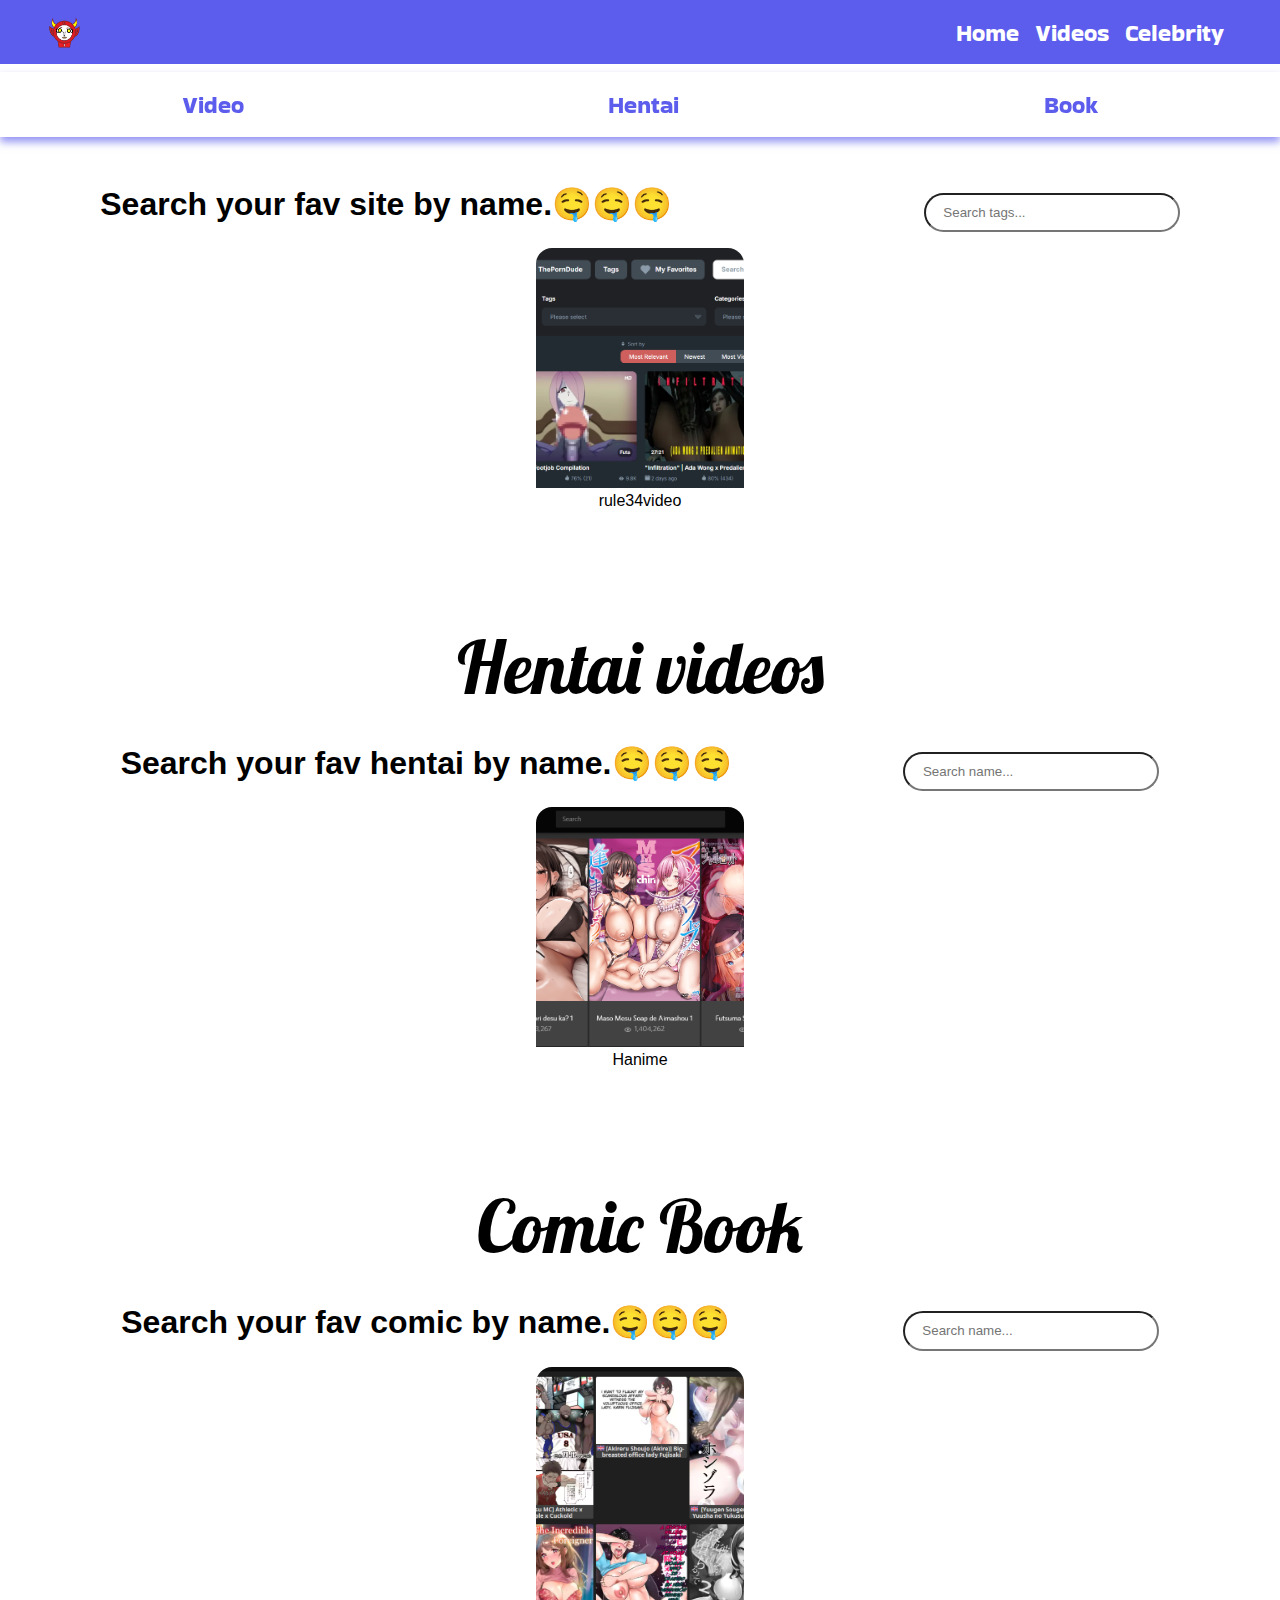
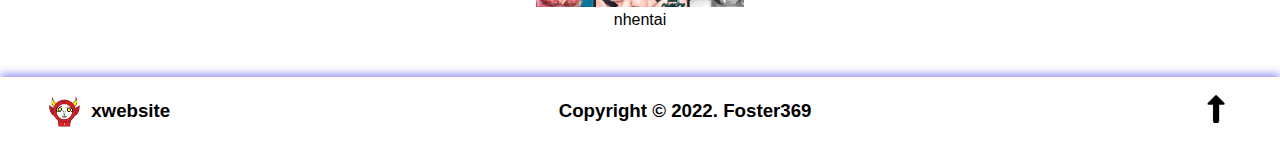
<file: comics.html>
<!DOCTYPE html>
<html lang="en">
  <head>
    <meta charset="UTF-8" />

    <meta
      name="description"
      content="Hello, if you are searching for pornstar than this site gives all in one solution for you. It's gives you best way to search. Learn more about me here."
    />
    <meta
      name="keywords"
      content="pornstar, pornstarsearch, searchpornstar, explorepornstar, pornstarexplorer, Searchpornstar,japanesepornstar,shemalepornstar,japaneseporn"
    />
    <meta name="author" content="Foster369" />
    <meta name="copyright" content="Copyright owned by Foster369" />
    <meta name="robots" content="index,follow" />

    <meta http-equiv="X-UA-Compatible" content="IE=edge" />
    <meta name="viewport" content="width=device-width, initial-scale=1.0" />
    <link rel="stylesheet" href="style.css" />
    <title>xwebsite</title>
    <link rel="shortcut icon" href="./logoPics/logo.ico" type="image/x-icon" />
  </head>
  <body>
    <nav id="pages">
      <ul>
        <a href="./index.html"
          ><img src="./logoPics/logo.png" alt="logo" id="logo"
        /></a>
      </ul>
      <ul>
        <li><a href="./index.html"> Home </a></li>
        <li><a href="./vidoes.html"> Videos </a></li>
        <li><a href="./celebrity.html"> Celebrity </a></li>
      </ul>
    </nav>
    <section id="nav"></section>
    <nav id="navbar">
      <ul>
        <li><a href="#nav">Video</a></li>
        <li><a href="#hentai">Hentai</a></li>
        <li><a href="#book">Book</a></li>
      </ul>
    </nav>

    <main id="normalNavbar">
      <h1>Search your fav site by name.🤤🤤🤤</h1>
      <input
        id="comicvideoNamesearchbar"
        class="searchbar"
        onkeyup="search_comicvideos()"
        type="text"
        name="search"
        placeholder="Search tags..."
      />
    </main>

    <main>
      <div class="container">
        <a href="https://rule34video.com/" target="_blank">
          <img src="./comic/video/rule34video.png" alt="rule34video" />
        </a>
        <div class="containerContent">
          <p class="comicvideoName">rule34video</p>
        </div>
      </div>
    </main>

    <!-- ------------Hentai video-------- -->
    <p class="center" id="hentai">Hentai videos</p>
    <main id="hentainavbar">
      <h1>Search your fav hentai by name.🤤🤤🤤</h1>
      <input
        id="comichentaisearchbar"
        class="searchbar"
        onkeyup="search_comichentai()"
        type="text"
        name="search"
        placeholder="Search name..."
      />
    </main>

    <main>
      <div class="container">
        <a href="https://hanime.tv/" target="_blank">
          <img src="./comic/hentai/hanime.png" alt="hanime" />
        </a>
        <div class="containerContent">
          <p class="comichentaiName">Hanime</p>
        </div>
      </div>
    </main>

    <!-- ------------Comic book-------- -->
    <p class="center" id="book">Comic Book</p>
    <main id="booknavbar">
      <h1>Search your fav comic by name.🤤🤤🤤</h1>
      <input
        id="comicbooksearchbar"
        class="searchbar"
        onkeyup="search_comicbook()"
        type="text"
        name="search"
        placeholder="Search name..."
      />
    </main>

    <main>
      <div class="container">
        <a href="https://nhentai.net/" target="_blank">
          <img src="./comic/book/nhentai.png" alt="nhentai" />
        </a>
        <div class="containerContent">
          <p class="comicbookName">nhentai</p>
        </div>
      </div>
    </main>

    <footer>
      <div class="footer">
        <div class="footerLeft">
          <img id="logo" src="./logoPics/logo.png" alt="Logo" />
          <h3>xwebsite</h3>
        </div>
        <div class="footerCenter">
          <h3>Copyright © 2022. Foster369</h3>
        </div>
        <div class="footerRight">
          <a href="#nav">
            <img id="logo" src="./logoPics/up.png" alt="up" />
          </a>
        </div>
      </div>
    </footer>
    <script src="script.js"></script>
  </body>
</html>
</file>
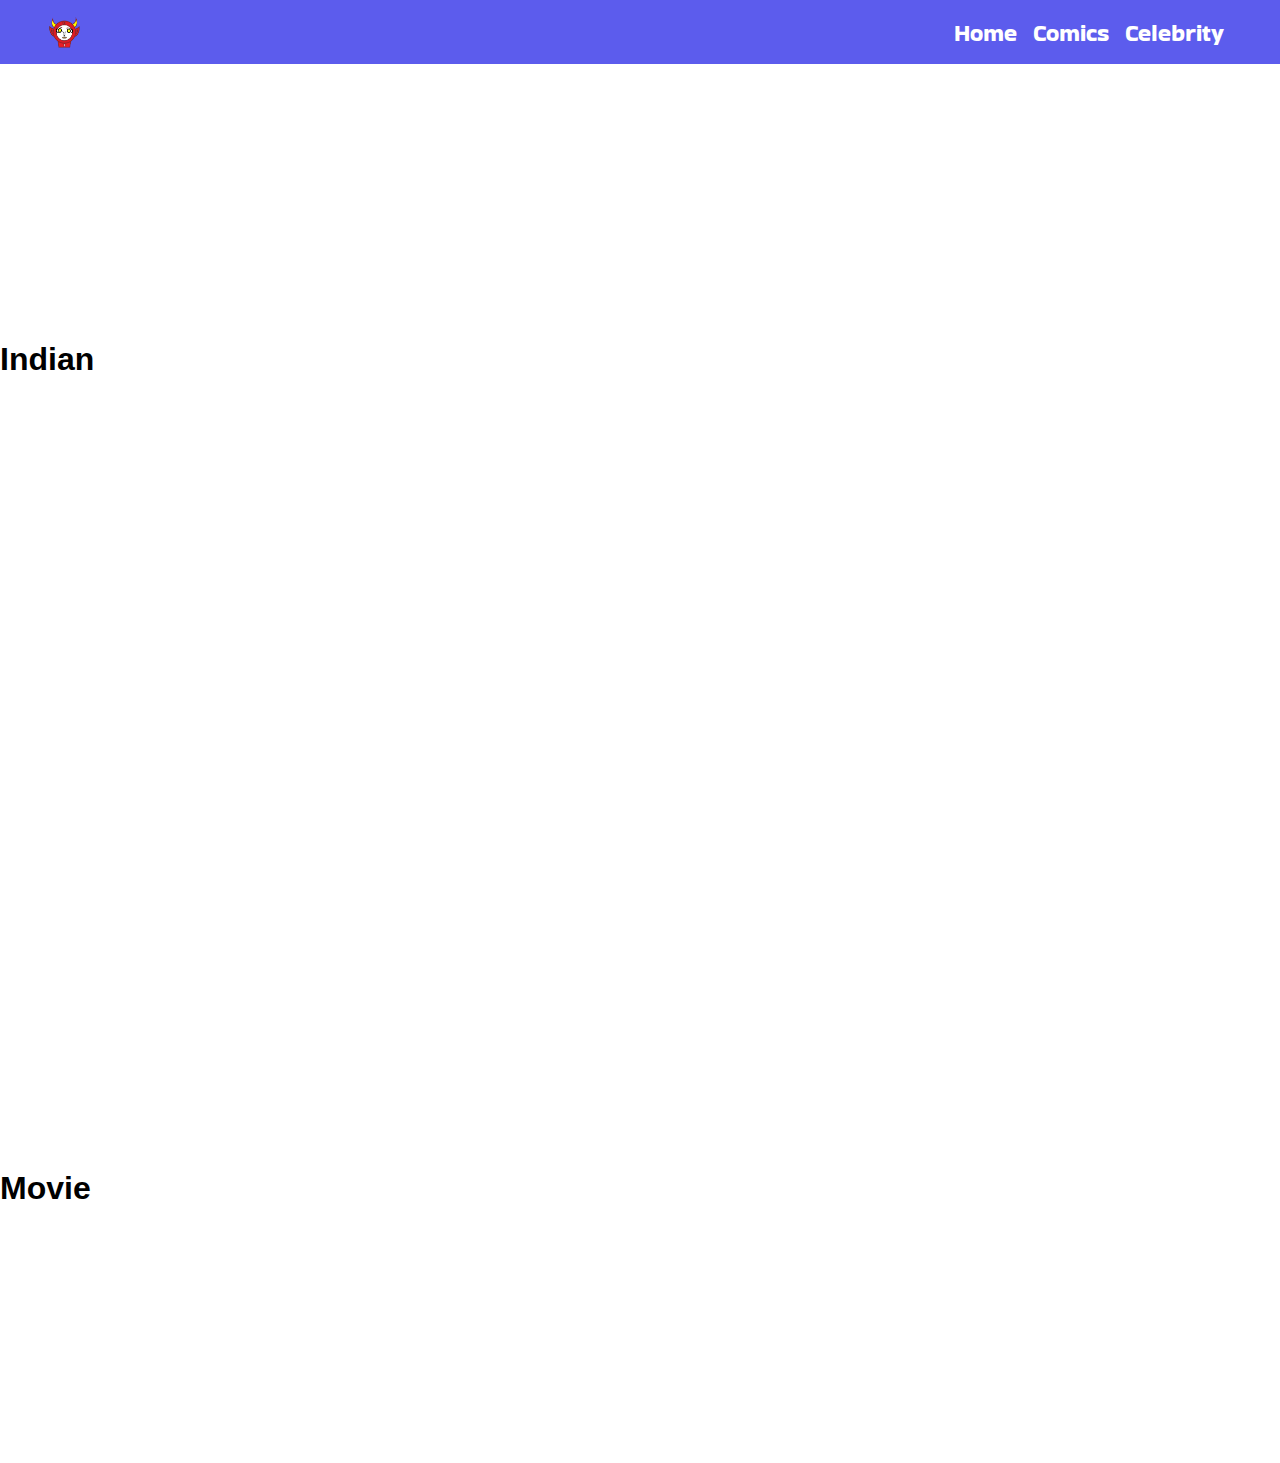
<file: vidoes.html>
<!DOCTYPE html>
<html lang="en">

<head>
  <meta charset="UTF-8" />

  <meta name="description"
    content="Hello, if you are searching for pornstar than this site gives all in one solution for you. It's gives you best way to search. Learn more about me here." />
  <meta name="keywords"
    content="pornstar, pornstarsearch, searchpornstar, explorepornstar, pornstarexplorer, Searchpornstar,japanesepornstar,shemalepornstar,japaneseporn" />
  <meta name="author" content="Foster369" />
  <meta name="copyright" content="Copyright owned by Foster369" />
  <meta name="robots" content="index,follow" />

  <meta http-equiv="X-UA-Compatible" content="IE=edge" />
  <meta name="viewport" content="width=device-width, initial-scale=1.0" />
  <link rel="stylesheet" href="style.css" />
  <title>xwebsite</title>
  <link rel="shortcut icon" href="./logoPics/logo.ico" type="image/x-icon" />
  <style>
    h1 {
      margin-top: 1.5rem;
    }

    .video-div {
      gap: 1rem;
      padding: 0.5rem;
      display: flex;
      justify-content: space-between;
      align-items: center;
      flex-wrap: wrap;
    }
  </style>
</head>

<body>
  <nav id="pages">
    <ul>
      <a href="./index.html"><img src="./logoPics/logo.png" alt="logo" id="logo" /></a>
    </ul>
    <ul>
      <li><a href="./index.html"> Home </a></li>
      <li><a href="./comics.html"> Comics </a></li>
      <li><a href="./celebrity.html"> Celebrity </a></li>
    </ul>
  </nav>
  <h1>Raw</h1>
  <div class="video-div">
    <iframe src="https://www.pornhub.com/embed/ph636e7ab4b4b13" frameborder="0" width="360" height="240" scrolling="no"
      allowfullscreen></iframe>
  </div>
  <h1>Indian</h1>
  <div class="video-div">
    <iframe width="360" height="240" src="https://videocelebs.net/embed/90236" frameborder="0" allowfullscreen
      webkitallowfullscreen mozallowfullscreen oallowfullscreen msallowfullscreen></iframe>
    <iframe width="360" height="240" src="https://videocelebs.net/embed/89693" frameborder="0" allowfullscreen
      webkitallowfullscreen mozallowfullscreen oallowfullscreen msallowfullscreen></iframe>
    <iframe width="360" height="240" src="https://videocelebs.net/embed/87655" frameborder="0" allowfullscreen
      webkitallowfullscreen mozallowfullscreen oallowfullscreen msallowfullscreen></iframe>
    <iframe width="360" height="240" src="https://videocelebs.net/embed/94327" frameborder="0" allowfullscreen
      webkitallowfullscreen mozallowfullscreen oallowfullscreen msallowfullscreen></iframe>
    <iframe width="360" height="240" src="https://videocelebs.net/embed/76325" frameborder="0" allowfullscreen
      webkitallowfullscreen mozallowfullscreen oallowfullscreen msallowfullscreen></iframe>
    <iframe width="360" height="240" src="https://videocelebs.net/embed/90237" frameborder="0" allowfullscreen
      webkitallowfullscreen mozallowfullscreen oallowfullscreen msallowfullscreen></iframe>
    <iframe width="360" height="240" src="https://videocelebs.net/embed/79866" frameborder="0" allowfullscreen
      webkitallowfullscreen mozallowfullscreen oallowfullscreen msallowfullscreen></iframe>
  </div>
  <h1>Movie</h1>
  <div class="video-div">
    <iframe class="video" width="360" height="240" src="https://allclassic.porn/embed/1821" frameborder="0"
      allowfullscreen webkitallowfullscreen mozallowfullscreen oallowfullscreen msallowfullscreen></iframe>
    <iframe class="video" width="360" height="240" src="https://allclassic.porn/embed/225" frameborder="0"
      allowfullscreen webkitallowfullscreen mozallowfullscreen oallowfullscreen msallowfullscreen></iframe>
  </div>
</body>

</html>
</file>
<file: style.css>
@import url("https://fonts.googleapis.com/css2?family=Bakbak+One&family=Dancing+Script&family=East+Sea+Dokdo&family=Lobster&family=Yeon+Sung&display=swap");
* {
  margin: 0;
  padding: 0;
  box-sizing: border-box;
  list-style: none;
  text-decoration: none;
  font-family: "Poppins", sans-serif;
}

#pages {
  position: fixed;
  width: 100%;
  height: 4rem;
  top: 0;
  right: 0;
  z-index: 1000;
  padding: 1rem 3rem;
  background-color: rgb(92, 92, 237);
  display: flex;
  justify-content: space-between;
}
#pages ul {
  display: flex;
  justify-content: space-around;
}
#logo {
  width: 2rem;
  height: 2rem;
}
#pages ul li {
  list-style: none;
}
#pages ul li a {
  text-decoration: none;
  text-align: center;
  color: rgb(255, 255, 255);
  padding: 0.5rem;
  font-family: "Bakbak One", cursive;
  font-size: 1.5rem;
}
#pages ul li a:hover {
  color: rgb(190, 192, 194);
}

#navbar {
  position: sticky;
  width: 100%;
  top: 4rem;
  right: 0;
  z-index: 1000;
  padding: 1rem 0rem;
  background-color: rgb(255, 255, 255);
  box-shadow: 0px 5px 8px 0px rgba(92, 92, 237, 0.66);
  -webkit-box-shadow: 0px 5px 8px 0px rgba(92, 92, 237, 0.66);
  -moz-box-shadow: 0px 5px 8px 0px rgba(92, 92, 237, 0.66);
}
#navbar ul {
  display: flex;
  justify-content: space-around;
}
#navbar ul li {
  list-style: none;
}
#navbar ul li a {
  text-decoration: none;
  text-align: center;
  color: rgb(92, 92, 237);
  padding: 0.5rem;
  font-family: "Bakbak One", cursive;
  font-size: 1.5rem;
}
#navbar ul li a:hover {
  color: rgb(190, 192, 194);
}
#normalNavbar {
  display: flex;
  justify-content: space-around;
  margin-top: 3rem;
}

.searchbar {
  margin-left: 4%;
  padding: 1.1rem;
  border-radius: 20px;
}

input[type="text"] {
  margin-top: 0.5rem;
  width: 20%;
  height: 2rem;
  -webkit-transition: width 0.15s ease-in-out;
  transition: width 0.15s ease-in-out;
}

input[type="text"]:focus {
  width: 40%;
}
/* Main  */
#nav {
  margin: 4.5rem 0rem 2rem 0rem;
}
#nav h3 {
  text-align: center;
}
main {
  display: flex;
  flex-wrap: wrap;
  justify-content: space-evenly;
}
.container {
  display: flex;
  flex-direction: column;
  border-radius: 1rem;
  justify-content: center;
  align-items: center;
  margin: 1rem;
  object-fit: cover;
}
.container:hover {
  box-shadow: 0px 5px 8px 0px rgba(92, 92, 237, 0.66);
  -webkit-box-shadow: 0px 5px 8px 0px rgba(92, 92, 237, 0.66);
  -moz-box-shadow: 0px 5px 8px 0px rgba(92, 92, 237, 0.66);
}
.container a img {
  width: 13rem;
  height: 15rem;
  border-radius: 1rem 1rem 0rem 0rem;
  object-fit: cover;
}
.container div p {
  list-style: none;
}
.pornstarName {
  font-family: "Dancing Script", cursive;
  font-size: 1.5rem;
  font-weight: bold;
}
.pornstarTags {
  font-family: "Yeon Sung", cursive;
  font-size: 1rem;
}
#japanesenavbar {
  display: flex;
  justify-content: space-around;
  align-items: center;
  margin: 2.5rem 0rem 1rem 0rem;
}
.japaneseTags {
  display: flex;
  justify-content: space-evenly;
  flex-wrap: wrap;
}
.japaneseTag {
  padding: 0.3rem;
  margin: 0.5rem;
  background: rgb(209 193 255 / 48%);
  border-radius: 0.5rem;
  box-shadow: 0 4px 30px rgba(0, 0, 0, 0.1);
  backdrop-filter: blur(4.7px);
  -webkit-backdrop-filter: blur(4.7px);
  border: 1px solid rgb(209 193 255 / 48%);
}
.japaneseTag:hover {
  background: rgba(137, 98, 255, 0.48);
  border: 1px solid rgba(137, 98, 255, 0.48);
}
.japaneseTag a p {
  font-family: "Yeon Sung", cursive;
  font-size: 1.5rem;
}
.japanesepornstarName {
  font-family: "Dancing Script", cursive;
  font-size: 1.5rem;
  font-weight: bold;
}
#shemalenavbar {
  display: flex;
  justify-content: space-around;
  align-items: center;
  margin: 2.5rem 0rem 1rem 0rem;
}
.shemaleTags {
  display: flex;
  justify-content: space-evenly;
  flex-wrap: wrap;
}
.shemaleTag {
  padding: 0.3rem;
  margin: 0.5rem;
  background: rgb(209 193 255 / 48%);
  border-radius: 0.5rem;
  box-shadow: 0 4px 30px rgba(0, 0, 0, 0.1);
  backdrop-filter: blur(4.7px);
  -webkit-backdrop-filter: blur(4.7px);
  border: 1px solid rgb(209 193 255 / 48%);
}
.shemaleTag:hover {
  background: rgba(137, 98, 255, 0.48);
  border: 1px solid rgba(137, 98, 255, 0.48);
}
.shemaleTag a p {
  font-family: "Yeon Sung", cursive;
  font-size: 1.5rem;
}
.shemalepornstarName {
  font-family: "Dancing Script", cursive;
  font-size: 1.5rem;
  font-weight: bold;
}
#malenavbar {
  display: flex;
  justify-content: space-around;
  align-items: center;
  margin: 2.5rem 0rem 1rem 0rem;
}
.malepornstarName {
  font-family: "Dancing Script", cursive;
  font-size: 1.5rem;
  font-weight: bold;
}
#sitenavbar {
  display: flex;
  justify-content: space-around;
  align-items: center;
  margin: 2.5rem 0rem 1rem 0rem;
}
.sitepornstarName {
  font-family: "Dancing Script", cursive;
  font-size: 1.5rem;
  font-weight: bold;
}
#ofnavbar {
  display: flex;
  justify-content: space-around;
  align-items: center;
  margin: 2.5rem 0rem 1rem 0rem;
}
.ofpornstarName {
  font-family: "Dancing Script", cursive;
  font-size: 1.5rem;
  font-weight: bold;
}
.footer {
  display: flex;
  justify-content: space-between;
  align-items: center;
  margin-top: 2rem;
  padding: 1rem 3rem;
  box-shadow: 0px -3px 8px 0px rgba(92, 92, 237, 0.66);
  -webkit-box-shadow: 0px -3px 8px 0px rgba(92, 92, 237, 0.66);
  -moz-box-shadow: 0px -3px 8px 0px rgba(92, 92, 237, 0.66);
}
.footerLeft {
  display: flex;
  align-items: center;
  gap: 0.7rem;
}
.center {
  text-align: center;
  margin: 6rem 0rem 2rem 0rem;
  font-family: "Lobster", cursive;
  font-size: 4.5rem;
}

/* video  */
.video-container {
  display: grid;
  grid-template-columns: repeat(4, 1fr); /* Creates 4 equal columns */
  gap: 1rem; /* Optional, adds space between videos */
  width: 100vw; /* Ensures the container takes up the full width of the viewport */
  padding: 0.5rem;
  margin-top: 5rem;
}
.left-text{
  text-align: left;
  font-size: 1.5rem;
  padding-left: 2.5rem;
  margin-top: 0.5rem;
  color: #fd5050;
}
</file>
